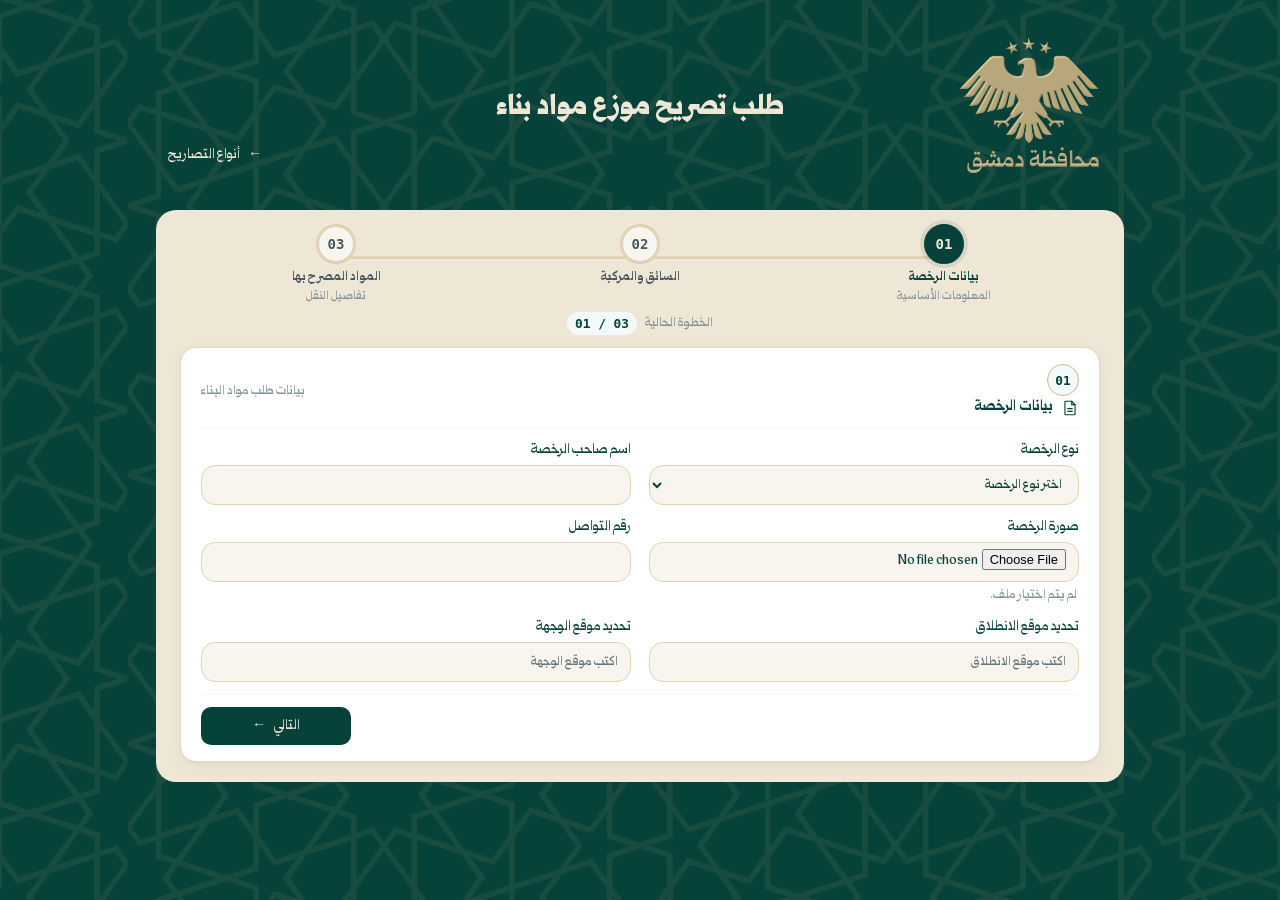
<file: pages/building-material-distributor.html>
<!doctype html>
<html lang="ar" dir="rtl">
<head>
  <meta charset="UTF-8" />
  <meta name="viewport" content="width=device-width, initial-scale=1.0" />
  <link rel="icon" type="image/png" href="../assets/images/damascus-eagle.png" />
  <link rel="stylesheet" href="../css/variables.css" />
  <link rel="stylesheet" href="../css/style.css" />
  <title>طلب تصريح موزع مواد بناء | تصرّيح</title>
</head>
<body class="permit-shell">
  <div class="permit-workspace transport-wizard">
    <header class="permit-topbar">
      <div class="compact-brand">
        <img src="../assets/images/لوغو 1.png" alt="شعار محافظة دمشق" />
        <h1 class="topbar-title">طلب تصريح موزع مواد بناء </h1>
      </div>
      <a class="back-link" href="../index.html">
        <span aria-hidden="true">←</span> أنواع التصاريح
      </a>
    </header>

    <main class="permit-page">
      <nav class="transport-stepper" aria-label="مراحل تصريح نقل مواد البناء">
        <div class="stepper-line" aria-hidden="true"><span data-step-progress></span></div>
        <button type="button" class="stepper-item is-active" data-step-target="1" aria-current="step">
          <span class="stepper-number">01</span>
          <span class="stepper-copy"><strong>بيانات الرخصة</strong><small>المعلومات الأساسية</small></span>
        </button>
        <button type="button" class="stepper-item" data-step-target="2">
          <span class="stepper-number">02</span>
          <span class="stepper-copy"><strong>السائق والمركبة</strong><small></small></span>
        </button>
        <button type="button" class="stepper-item" data-step-target="3">
          <span class="stepper-number">03</span>
          <span class="stepper-copy"><strong>المواد المصرح بها</strong><small>تفاصيل النقل</small></span>
        </button>
      </nav>

      <div class="wizard-counter" aria-live="polite">
        <span>الخطوة الحالية</span>
        <strong><span data-current-step>01</span> / 03</strong>
      </div>

      <form class="form permit-form" data-transport-form novalidate>
        <section class="wizard-step is-visible" data-step="1">
          <div class="form-card wizard-card">
            <div class="card-head">
              <div>
                <span class="card-index">01</span>
                <h2 class="card-title"><img src="../assets/images/file-text-pineal-700.svg" alt="" />بيانات الرخصة</h2>
              </div>
              <span class="card-note">بيانات طلب مواد البناء</span>
            </div>
            <div class="form-grid transport-fields-grid">
              <div class="field">
                <label class="field-label" for="license_type">نوع الرخصة</label>
                <select id="license_type" name="license_type" class="field-input">
                  <option value="" selected disabled>اختر نوع الرخصة</option>
                  <option value="building">رخصة بناء</option>
                  <option value="renovation">رخصة ترميم</option>
                </select>
              </div>
              <div class="field">
                <label class="field-label" for="license_owner">اسم صاحب الرخصة</label>
                <input id="license_owner" name="license_owner" class="field-input" type="text" autocomplete="name" />
              </div>
              <div class="field">
                <label class="field-label" for="license_image">صورة الرخصة</label>
                <input id="license_image" name="license_image" class="field-input file-input" type="file" accept="image/*,.pdf" data-file-input />
                <span class="field-hint" data-file-caption>لم يتم اختيار ملف.</span>
              </div>
              <div class="field">
                <label class="field-label" for="contact_phone">رقم التواصل</label>
                <input id="contact_phone" name="contact_phone" class="field-input mono" type="tel" inputmode="tel" autocomplete="tel" />
              </div>
              <div class="field">
                <label class="field-label" for="origin">تحديد موقع الانطلاق</label>
                <input id="origin" name="origin" class="field-input" type="text" placeholder="اكتب موقع الانطلاق" />
              </div>
              <div class="field">
                <label class="field-label" for="destination">تحديد موقع الوجهة</label>
                <input id="destination" name="destination" class="field-input" type="text" placeholder="اكتب موقع الوجهة" />
              </div>
            </div>
            <div class="wizard-actions">
              <button type="button" class="btn btn-primary btn-lg" data-next-step="2">التالي <span aria-hidden="true">←</span></button>
            </div>
          </div>
        </section>

        <section class="wizard-step" data-step="2" hidden>
          <div class="form-card wizard-card">
            <div class="card-head">
              <div>
                <span class="card-index">02</span>
                <h2 class="card-title"><img src="../assets/images/truck-pineal-700.svg" alt="" />بيانات السائق والمركبة</h2>
              </div>
              <span class="card-note">بيانات المسؤول عن النقل</span>
            </div>
            <div class="form-grid transport-fields-grid">
              <div class="field">
                <label class="field-label" for="driver_name">اسم السائق الثلاثي</label>
                <input id="driver_name" name="driver_name" class="field-input" type="text" autocomplete="name" />
              </div>
              <div class="field">
                <label class="field-label" for="national_id">الرقم الوطني</label>
                <input id="national_id" name="national_id" class="field-input mono" type="text" inputmode="numeric" />
              </div>
              <div class="field">
                <label class="field-label" for="identity">صورة الهوية</label>
                <input id="identity" name="identity" class="field-input file-input" type="file" accept="image/*" capture="environment" data-file-input />
                <span class="field-hint" data-file-caption>يمكنك التقاط صورة أو اختيارها من الاستديو.</span>
              </div>
              <div class="field">
                <label class="field-label" for="vehicle_number">رقم المركبة</label>
                <input id="vehicle_number" name="vehicle_number" class="field-input mono" type="text" />
              </div>
              <div class="field">
                <label class="field-label" for="vehicle_docs">صورة أوراق المركبة</label>
                <input id="vehicle_docs" name="vehicle_docs" class="field-input file-input" type="file" accept="image/*,.pdf" data-file-input />
                <span class="field-hint" data-file-caption>لم يتم اختيار ملف.</span>
              </div>
              <div class="field">
                <label class="field-label" for="empty_weight">وزن المركبة بدون حمولة</label>
                <input id="empty_weight" name="empty_weight" class="field-input mono" type="number" min="0" step="0.01" placeholder="كغ" />
              </div>
              <div class="field">
                <label class="field-label" for="loaded_weight">وزن المركبة مع الحمولة</label>
                <input id="loaded_weight" name="loaded_weight" class="field-input mono" type="number" min="0" step="0.01" placeholder="كغ" />
              </div>
              <div class="field">
                <label class="field-label" for="loaded_height">ارتفاع المركبة مع الحمولة</label>
                <input id="loaded_height" name="loaded_height" class="field-input mono" type="number" min="0" step="0.01" placeholder="متر" />
              </div>
            </div>
            <div class="wizard-actions">
              <button type="button" class="btn btn-ghost btn-lg" data-prev-step="1"><span aria-hidden="true">→</span> السابق</button>
              <button type="button" class="btn btn-primary btn-lg" data-next-step="3">التالي <span aria-hidden="true">←</span></button>
            </div>
          </div>
        </section>

        <section class="wizard-step" data-step="3" hidden>
          <div class="form-card wizard-card">
            <div class="card-head">
              <div>
                <span class="card-index">03</span>
                <h2 class="card-title"><img src="../assets/images/file-text-pineal-700.svg" alt="" />المواد المصرح بنقلها</h2>
              </div>
              <span class="card-note">أضف كل مادة في صف مستقل</span>
            </div>
            <div class="transport-table-wrap">
              <table class="transport-material-table">
                <thead>
                  <tr>
                    <th>المادة</th>
                    <th>الكمية (الوحدة)</th>
                    <th>العدد</th>
                    <th>ملاحظات</th>
                    <th aria-label="حذف"></th>
                  </tr>
                </thead>
                <tbody data-materials-rows>
                  <tr data-material-row>
                   <td data-label="المادة">
  <select
    class="field-input"
    name="materials[0][material]"
  >
    <option value="" selected disabled>اختر المادة</option>
    <option value="iron">حديد</option>
    <option value="cement">اسمنت</option>
    <option value="block">بلوك</option>
    <option value="wood">خشب</option>
    <option value="concrete">باطون</option>
    <option value="sand_gravel">بحص ورمل</option>
  </select>
</td> <td data-label="الكمية (الوحدة)">
                      <select class="field-input" name="materials[0][unit]">
                        <option value="" selected disabled>اختر الوحدة</option>
                        <option value="ton">طن</option>
                        <option value="cubic_meter">متر مكعب</option>
                        <option value="kilogram">كغ</option>
                        <option value="board">لوح</option>
                        <option value="other">غير ذلك</option>
                      </select>
                    </td>
                    <td data-label="العدد"><input class="field-input mono" type="number" min="0" step="0.01" name="materials[0][count]" /></td>
                    <td data-label="ملاحظات"><input class="field-input" type="text" name="materials[0][notes]" /></td>
                    <td data-label="حذف"><button class="repeater-remove" type="button" data-remove-material aria-label="حذف صف المادة">×</button></td>
                  </tr>
                </tbody>
              </table>
              <p class="repeater-empty" data-materials-empty hidden>لا توجد مواد مضافة حاليًا.</p>
            </div>
            <button type="button" class="btn btn-soft btn-sm transport-add-row" data-add-material><span aria-hidden="true">+</span> إضافة مادة</button>
            <div class="wizard-actions">
              <button type="button" class="btn btn-ghost btn-lg" data-prev-step="2"><span aria-hidden="true">→</span> السابق</button>
              <button type="submit" class="btn btn-primary btn-lg">إرسال الطلب <span aria-hidden="true">✓</span></button>
            </div>
          </div>
        </section>
      </form>
    </main>
  </div>
  <script src="../js/main.js"></script>
</body>
</html>
</file>
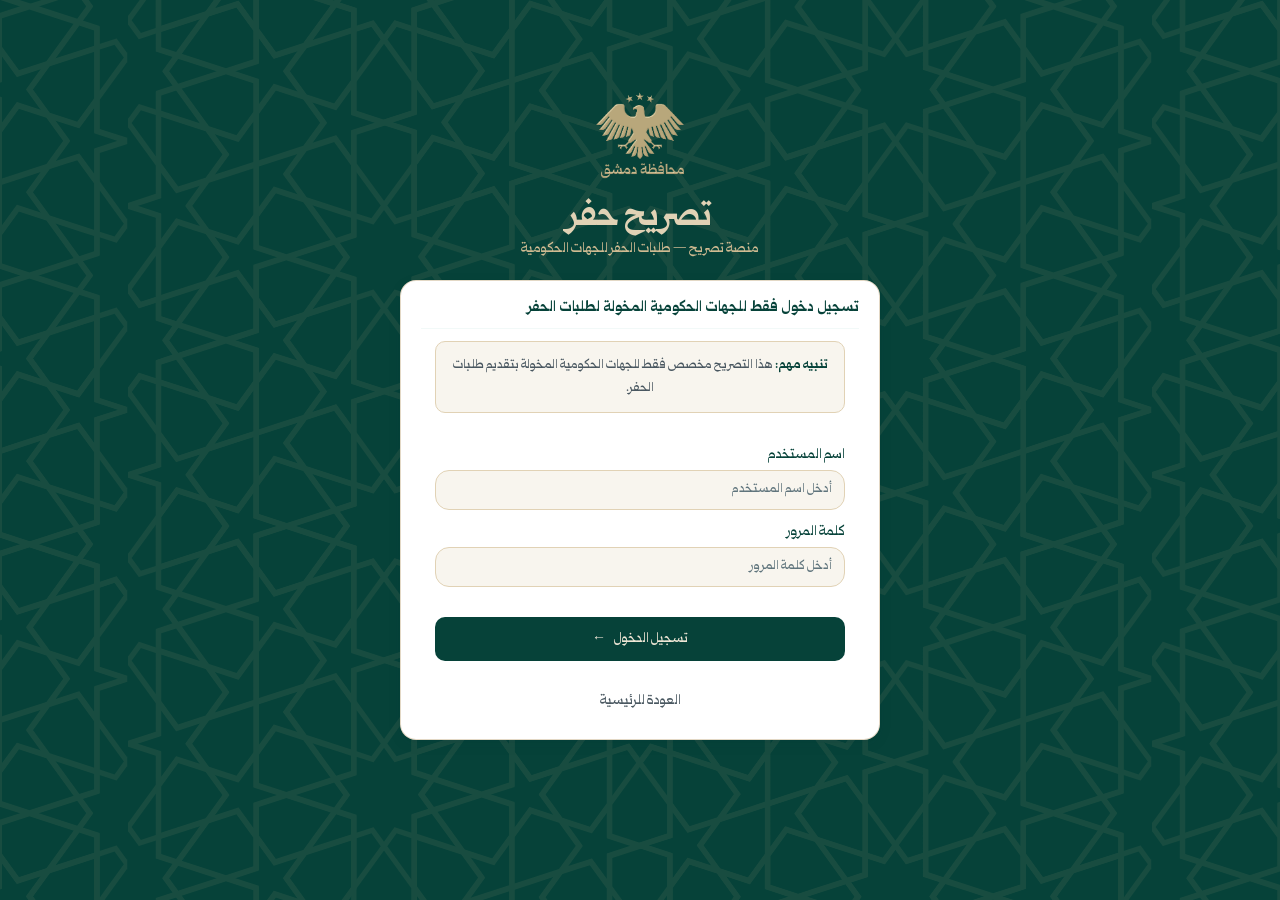
<file: pages/excavation-login.html>
<!doctype html>
<html lang="ar" dir="rtl">

<head>
  <meta charset="UTF-8" />
  <meta name="viewport" content="width=device-width, initial-scale=1.0" />
  <meta name="theme-color" content="#064239" />

  <link rel="icon" type="image/png" href="../assets/images/damascus-eagle.png" />

  <link rel="stylesheet" href="../css/variables.css" />
  <link rel="stylesheet" href="../css/style.css" />

  <title>تسجيل الدخول | تصريح حفر</title>
</head>

<style>
/* =========================================
   Excavation Login
   نفس هوية تسجيل دخول لوحة التحكم
   ========================================= */

.excavation-login-container {
  width: min(480px, calc(100% - 32px));
  display: flex;
  flex-direction: column;
  align-items: center;
  gap: var(--space-1);

  margin: 0 auto;

  padding-top: clamp(32px, 6vh, 70px);
  padding-bottom: 40px;

  box-sizing: border-box;
}

/* =========================================
   Header
   ========================================= */

.excavation-login-header {
  text-align: center;
}

.excavation-login-logo {
  display: block;
  width: 120px;
  height: 170px;
  margin: 0 auto;
  object-fit: contain;
  transform: translateY(-10px);

}

.excavation-login-header h1 {
  margin: 0 0 var(--space-1);
  color: var(--color-golden-wheat-200);
  font-family: var(--font-display-bold);
  font-size: clamp(1.6rem, 3.5vw, 2.2rem);
  line-height: 1;
    transform: translateY(-30px);
}

.excavation-login-header p {
  margin: 0;
  color: var(--color-golden-wheat-300);
  font-size: var(--text-sm);
    transform: translateY(-30px);

}

/* =========================================
   Card
   ========================================= */

.excavation-login-card {
  width: 100%;
  border: 1px solid rgba(188, 163, 117, .42);
    transform: translateY(-30px);

}

/* =========================================
   Fields
   ========================================= */

.excavation-login-fields {
  grid-template-columns: 1fr;
}

.excavation-login-form {
  display: grid;
  gap: var(--space-4);
}

/* =========================================
   Notice
   ========================================= */

.excavation-login-notice {
  margin: 0 0 var(--space-4);
  padding: var(--space-3) var(--space-4);

  color: var(--color-text-muted);
  background: var(--color-golden-wheat-50);

  border: 1px solid var(--color-golden-wheat-200);
  border-radius: var(--radius-sm);

  font-size: var(--text-xs);
  line-height: 1.8;
  text-align: center;
}

.excavation-login-notice strong {
  color: var(--color-brand);
}

/* =========================================
   Actions
   ========================================= */

.excavation-login-actions {
  display: flex;
  flex-direction: column;
  gap: var(--space-3);
  margin-top: var(--space-2);
}

.excavation-login-submit {
  width: 100%;
}

/* =========================================
   Hint
   ========================================= */

.excavation-login-hint {
  margin: 0;

  color: var(--color-golden-wheat-300);
  font-size: var(--text-xs);

  opacity: .7;
  text-align: center;
}

/* =========================================
   Responsive
   ========================================= */

@media (max-width: 600px) {

  .excavation-login-container {
    width: min(480px, 100%);
  }

}
</style>


<body class="auth-shell">

  <div class="excavation-login-container">

    <!-- =========================================
         رأس الصفحة
         ========================================= -->
    <header class="excavation-login-header">

      <img
        src="../assets/images/لوغو 1.png"
        class="excavation-login-logo"
        alt="شعار محافظة دمشق"
      />

      <h1>تصريح حفر</h1>

      <p>
        منصة تصريح — طلبات الحفر للجهات الحكومية
      </p>

    </header>


    <!-- =========================================
         بطاقة تسجيل الدخول
         ========================================= -->
    <div class="excavation-login-card form-card">

      <div class="card-head">

        <div>
          <h2 class="card-title">
            تسجيل دخول فقط للجهات الحكومية المخولة لطلبات الحفر  
          </h2>
        </div>

      </div>


      <form
        class="excavation-login-form"
        data-excavation-login
        novalidate
      >

        <!-- تنبيه -->
        <div class="excavation-login-notice">

          <strong>تنبيه مهم:</strong>

          هذا التصريح مخصص فقط للجهات الحكومية
          المخولة بتقديم طلبات الحفر.

        </div>


        <div class="form-grid excavation-login-fields">

          <!-- اسم المستخدم -->
          <div class="field field-wide">

            <label
              class="field-label"
              for="government_username"
            >
              اسم المستخدم
            </label>

            <input
              id="government_username"
              name="government_username"
              class="field-input"
              type="text"
              autocomplete="username"
              placeholder="أدخل اسم المستخدم"
              required
            />

          </div>


          <!-- كلمة المرور -->
          <div class="field field-wide">

            <label
              class="field-label"
              for="government_password"
            >
              كلمة المرور
            </label>

            <input
              id="government_password"
              name="government_password"
              class="field-input"
              type="password"
              autocomplete="current-password"
              placeholder="أدخل كلمة المرور"
              required
            />

          </div>

        </div>


        <!-- رسالة الخطأ -->
        <p
          class="access-error"
          data-excavation-login-error
          hidden
          role="alert"
        >
          يرجى إدخال اسم المستخدم وكلمة المرور.
        </p>


        <!-- الإجراءات -->
        <div class="excavation-login-actions">

          <button
            type="submit"
            class="btn btn-primary btn-lg excavation-login-submit"
          >
            تسجيل الدخول

            <span aria-hidden="true">←</span>
          </button>


          <a
            href="../index.html"
            class="btn btn-ghost"
          >
            العودة للرئيسية
          </a>

        </div>




      </form>

    </div>

  </div>


  <!-- =========================================
       Login Logic
       ========================================= -->
  <script>

    (function () {

      "use strict";

      var form = document.querySelector(
        "[data-excavation-login]"
      );

      var error = document.querySelector(
        "[data-excavation-login-error]"
      );


      if (!form) return;


      form.addEventListener("submit", function (e) {

        e.preventDefault();


        var username = form.querySelector(
          "[name='government_username']"
        );

        var password = form.querySelector(
          "[name='government_password']"
        );


        /*
         * التحقق من الحقول
         */
        if (
          !username.value.trim() ||
          !password.value.trim()
        ) {

          if (error) {
            error.hidden = false;
          }


          if (!username.value.trim()) {

            username.focus();

          } else {

            password.focus();

          }

          return;
        }


        if (error) {
          error.hidden = true;
        }


        /*
         * حفظ بيانات الجلسة بشكل مؤقت
         */
        try {

          sessionStorage.setItem(
            "musarrah-excavation-user",
            JSON.stringify({
              username: username.value.trim(),
              time: Date.now()
            })
          );

        } catch (err) {}


        /*
         * الانتقال إلى صفحة طلب الحفر
         */
        window.location.assign(
          "excavation.html"
        );

      });

    })();

  </script>

</body>

</html>
</file>
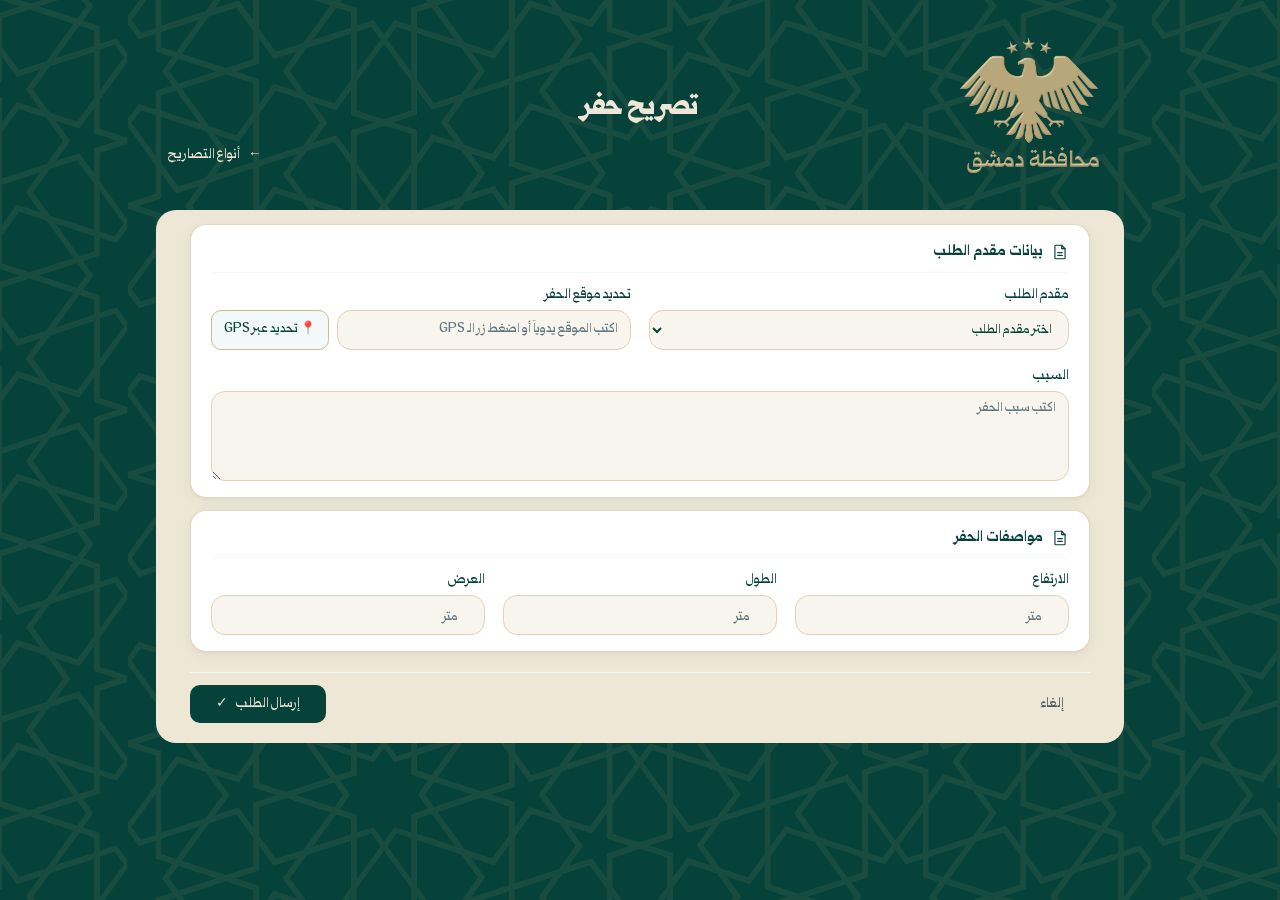
<file: pages/excavation.html>
<!doctype html>
<html lang="ar" dir="rtl">
<head>
  <meta charset="UTF-8" />
  <meta name="viewport" content="width=device-width, initial-scale=1.0" />
  <link rel="icon" type="image/png" href="../assets/images/damascus-eagle.png" />
  <link rel="stylesheet" href="../css/variables.css" />
  <link rel="stylesheet" href="../css/style.css" />
  <link rel="stylesheet" href="../css/excavation-access.css" />
  <title>تصريح حفر | تصرّيح</title>
</head>
<body class="permit-shell">
  <div class="permit-workspace">
    <header class="permit-topbar">
      <div class="compact-brand">
        <img src="../assets/images/لوغو 1.png" alt="شعار محافظة دمشق" />
        <h1 class="topbar-title">تصريح حفر</h1>
      </div>
      <a class="back-link" href="../index.html">
        <span aria-hidden="true">←</span> أنواع التصاريح
      </a>
    </header>

    <main class="permit-page">
      
      <!-- نموذج تقديم طلب تصريح الحفر -->
      <form class="form excavation-form" data-static-form data-excavation-request novalidate>
        <section class="form-card">
          <div class="card-head">
            <h2 class="card-title"><img src="../assets/images/file-text-pineal-700.svg" alt="" />بيانات مقدم الطلب</h2>
          </div>
          <div class="form-grid">
            <div class="field">
              <label class="field-label" for="excavation_applicant">مقدم الطلب</label>
              <select id="excavation_applicant" name="excavation_applicant" class="field-input">
                <option value="" selected disabled>اختر مقدم الطلب</option>
                <option value="water_company">شركة المياه</option>
                <option value="electricity_company">شركة الكهرباء</option>
                <option value="telephone_company">شركة الهاتف</option>
                <option value="sanitation_company">شركة الصرف الصحي</option>
                <option value="other">غير ذلك</option>
              </select>
            </div>

            <!-- حقل الموقع (يدوي أو عبر GPS) -->
            <div class="field">
              <label class="field-label" for="excavation_location">
                <span>تحديد موقع الحفر</span>
              </label>
              <div class="location-input-group">
                <input id="excavation_location" name="excavation_location" class="field-input" type="text" placeholder="اكتب الموقع يدوياً أو اضغط زر الـ GPS" />
                <button type="button" class="btn btn-gps" id="btn-get-gps" title="تحديد الموقع الحالي عبر GPS">
                  📍 تحديد عبر GPS
                </button>
              </div>
              <span class="field-hint" id="gps-status"></span>
            </div>

            <div class="field field-wide">
              <label class="field-label" for="excavation_reason">السبب</label>
              <textarea id="excavation_reason" name="excavation_reason" class="field-input permit-textarea" placeholder="اكتب سبب الحفر"></textarea>
            </div>
          </div>
        </section>
        
        <section class="form-card">
          <div class="card-head">
            <h2 class="card-title"><img src="../assets/images/file-text-pineal-700.svg" alt="" />مواصفات الحفر</h2>
          </div>
          <div class="form-grid excavation-dimensions">
            <div class="field"><label class="field-label" for="excavation_height">الارتفاع</label><input id="excavation_height" name="excavation_height" class="field-input mono" type="number" min="0" step="0.01" placeholder="متر" /></div>
            <div class="field"><label class="field-label" for="excavation_length">الطول</label><input id="excavation_length" name="excavation_length" class="field-input mono" type="number" min="0" step="0.01" placeholder="متر" /></div>
            <div class="field"><label class="field-label" for="excavation_width">العرض</label><input id="excavation_width" name="excavation_width" class="field-input mono" type="number" min="0" step="0.01" placeholder="متر" /></div>
          </div>
        </section>

        <!-- أزرار الإجراءات: إلغاء على اليمين وإرسال الطلب على اليسار -->
        <div class="form-actions excavation-actions">
          <button type="reset" class="btn btn-ghost btn-lg">إلغاء</button>
          <button type="submit" class="btn btn-primary btn-lg">إرسال الطلب <span aria-hidden="true">✓</span></button>
        </div>
      </form>
    </main>
  </div>

  <script src="../js/main.js"></script>
  <script src="../js/excavation-access.js"></script>
  
  <!-- سكريبت جلب موقع الـ GPS -->
  <script>
    document.getElementById('btn-get-gps')?.addEventListener('click', function() {
      const locationInput = document.getElementById('excavation_location');
      const statusText = document.getElementById('gps-status');
      
      if (!navigator.geolocation) {
        statusText.textContent = "متصفحك لا يدعم خاصية تحديد الموقع (GPS).";
        statusText.style.color = "var(--color-danger-strong)";
        return;
      }

      statusText.textContent = "جاري جلب الإحداثيات...";
      statusText.style.color = "var(--color-brand)";

      navigator.geolocation.getCurrentPosition(
        (position) => {
          const lat = position.coords.latitude.toFixed(6);
          const lng = position.coords.longitude.toFixed(6);
          locationInput.value = `موقع GPS: ${lat}, ${lng}`;
          statusText.textContent = "تم تحديد الموقع بنجاح عبر GPS ✓";
          statusText.style.color = "var(--color-brand)";
        },
        (error) => {
          statusText.textContent = "تعذر الحصول على الموقع، يرجى تفعيل الـ GPS وإعطاء الإذن أو الكتابة يدوياً.";
          statusText.style.color = "var(--color-danger-strong)";
        },
        { enableHighAccuracy: true, timeout: 10000 }
      );
    });
  </script>
</body>
</html>
</file>
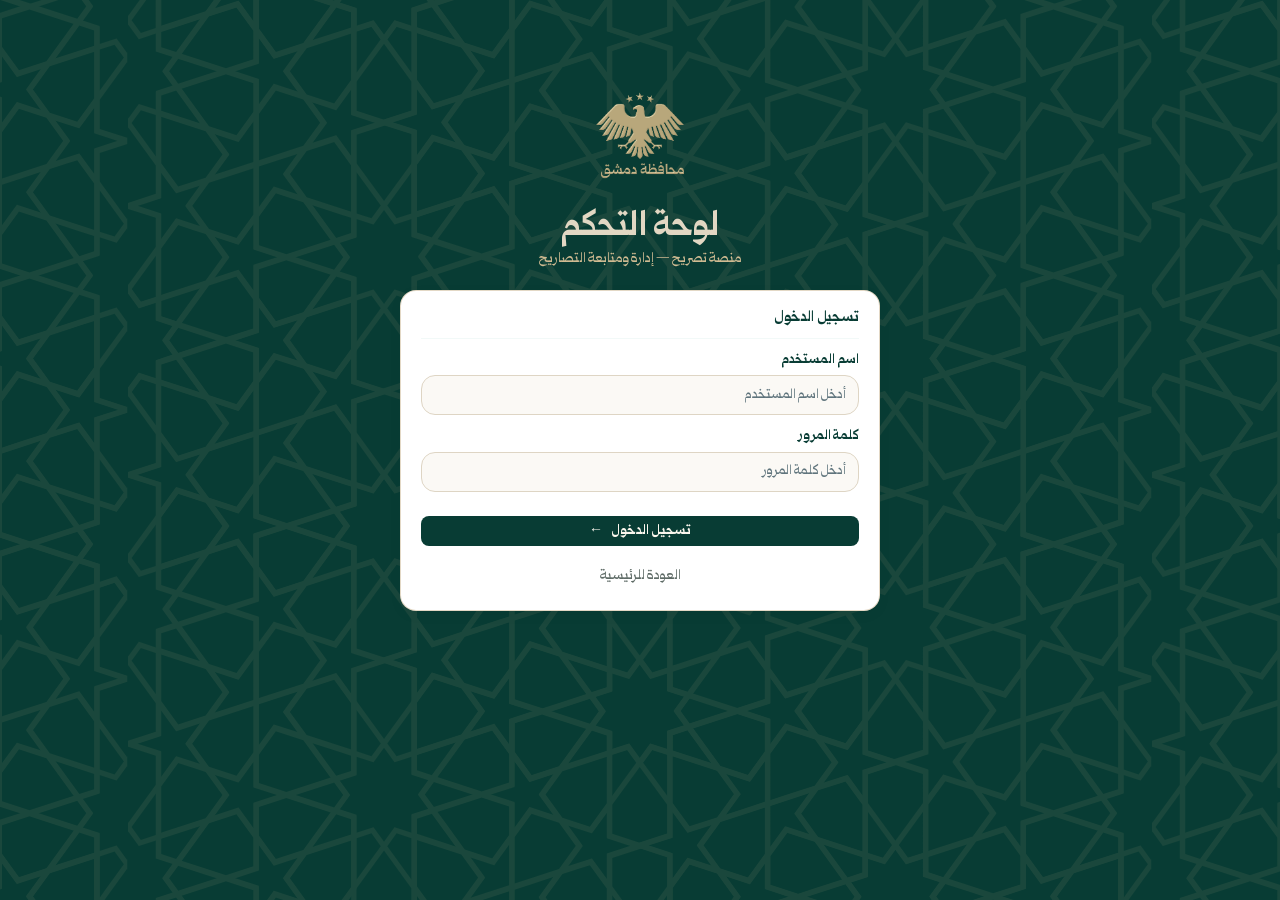
<file: pages/login.html>
<!doctype html>
<html lang="ar" dir="rtl">
<head>
  <meta charset="UTF-8" />
  <meta name="viewport" content="width=device-width, initial-scale=1.0" />
  <meta name="theme-color" content="#064239" />
  <link rel="icon" type="image/png" href="../assets/images/damascus-eagle.png" />
  <link rel="stylesheet" href="../css/variables.css" />
  <link rel="stylesheet" href="../css/style.css" />
  <link rel="stylesheet" href="../css/dashboard.css" />
  <title>تسجيل الدخول | لوحة التحكم</title>
</head>
<style>
/* ─── Login Page ─── */
.login-container {
  width: min(480px, calc(100% - 32px));

  display: flex;
  flex-direction: column;
  align-items: center;

  gap: var(--space-1);

  margin: 0 auto;

  padding-top: clamp(32px, 6vh, 70px);
  padding-bottom: 40px;

  box-sizing: border-box;
}
.login-header {
  text-align: center;
}
.login-logo {
  display: block;
  width: 120px;
  height: 170px;
 margin: 0 auto;
  object-fit: contain;
  transform: translateY(-10px);
}
.login-header h1 {
  margin: 0 0 var(--space-1);
  color: var(--color-golden-wheat-200);
  font-family: var(--font-display-bold);
  font-size: clamp(1.6rem, 3.5vw, 2.2rem);
  line-height: 1;
    transform: translateY(-20px);

}
.login-header p {
  margin: 0;
  color: var(--color-golden-wheat-300);
  font-size: var(--text-sm);
    transform: translateY(-20px);

}
.login-card {
  width: 100%;
  border: 1px solid rgba(188,163,117,.42);
    transform: translateY(-20px);

}
.login-fields {
  grid-template-columns: 1fr;
}
.login-form {
  display: grid;
  gap: var(--space-4);
}
.login-actions {
  display: flex;
  flex-direction: column;
  gap: var(--space-3);
  margin-top: var(--space-2);
}
.login-submit { width: 100%; }
.login-hint {
  margin: 0;
  color: var(--color-golden-wheat-300);
  font-size: var(--text-xs);
  opacity: .7;
}

/* ─── Dashboard Layout ─── */
.dash-workspace {
  width: min(1280px, 100%);
}
.dash-topbar {
  min-height: 72px !important;
}
.dash-topbar .compact-brand span {
  color: var(--color-golden-wheat-200);
  font-family: var(--font-display-bold);
  font-size: var(--text-lg);
}
.dash-topbar-actions {
  display: flex;
  align-items: center;
  gap: var(--space-3);
}
.dash-user-badge {
  padding: var(--space-1) var(--space-3);
  color: var(--color-golden-wheat-200);
  background: rgba(255,255,255,.08);
  border-radius: var(--radius-pill);
  font-family: var(--font-title);
  font-size: var(--text-xs);
}
.dash-logout {
  color: var(--color-golden-wheat-300) !important;
  border: 1px solid rgba(255,255,255,.12);
}
.dash-logout:hover {
  background: rgba(255,255,255,.08) !important;
}
.dash-page {
  padding-top: var(--space-6) !important;
}

/* ─── Stats Cards ─── */
.dash-stats {
  display: grid;
  grid-template-columns: repeat(5, 1fr);
  gap: var(--space-4);
  margin-bottom: var(--space-5);
}
.stat-card {
  display: flex;
  flex-direction: column;
  align-items: center;
  gap: var(--space-1);
  padding: var(--space-5) var(--space-3);
  background: var(--color-surface);
  border-radius: var(--radius-xl);
  box-shadow: var(--shadow-sm);
  border: 1px solid var(--color-golden-wheat-200);
  transition: transform var(--transition-fast), box-shadow var(--transition-fast);
}
.stat-card:hover {
  transform: translateY(-2px);
  box-shadow: var(--shadow-md);
}
.stat-value {
  direction: ltr;
  color: var(--color-brand);
  font-family: var(--font-display-bold);
  font-size: clamp(1.8rem, 3vw, 2.4rem);
  line-height: 1;
}
.stat-label {
  color: var(--color-text-muted);
  font-family: var(--font-title);
  font-size: var(--text-xs);
}
.stat-granted .stat-value { color: #1a7a5a; }
.stat-active .stat-value { color: #237366; }
.stat-progress .stat-value { color: #b08d3e; }
.stat-rejected .stat-value { color: var(--color-umber-700); }

/* ─── Filters ─── */
.dash-filters {
  margin-bottom: var(--space-5);
  padding: var(--space-4) var(--space-5);
  border: 1px solid var(--color-golden-wheat-200);
}
.dash-filters-row {
  display: flex;
  align-items: flex-end;
  gap: var(--space-4);
  flex-wrap: wrap;
}
.dash-filter-field {
  flex: 1;
  min-width: 160px;
}
.dash-filter-field .field-label {
  font-size: var(--text-xs);
  color: var(--color-text-muted);
}
.dash-filter-field .field-input {
  min-height: 42px;
  padding: var(--space-2) var(--space-3);
  background: var(--color-golden-wheat-50);
  border: 1px solid var(--color-golden-wheat-200);
  border-radius: var(--radius-sm);
  font-size: var(--text-xs);
}
.dash-filter-field .field-input:focus {
  background: var(--color-surface);
  border-color: var(--color-brand);
}
.dash-filter-action {
  flex: 0 0 auto;
  min-width: auto;
}

/* ─── Permits List ─── */
.dash-permits {
  margin-bottom: var(--space-8);
}
.dash-permits-head {
  display: flex;
  align-items: center;
  justify-content: space-between;
  margin-bottom: var(--space-4);
}
.dash-permits-head h2 {
  margin: 0;
  color: var(--color-brand);
  font-family: var(--font-display);
  font-size: var(--text-xl);
}
.dash-permits-count {
  padding: var(--space-1) var(--space-3);
  color: var(--color-text-muted);
  background: var(--color-brand-soft);
  border-radius: var(--radius-pill);
  font-family: var(--font-mono);
  font-size: var(--text-xs);
  direction: ltr;
}
.dash-permits-list {
  display: flex;
  flex-direction: column;
  gap: var(--space-3);
}
.dash-permits-empty {
  text-align: center;
  padding: var(--space-10);
  color: var(--color-text-faint);
  font-size: var(--text-sm);
}

/* ─── Permit Row Card ─── */
.permit-row {
  display: grid;
  grid-template-columns: auto 1fr auto auto;
  align-items: center;
  gap: var(--space-4);
  padding: var(--space-4) var(--space-5);
  background: var(--color-surface);
  border: 1px solid var(--color-golden-wheat-200);
  border-radius: var(--radius-lg);
  cursor: pointer;
  transition: transform var(--transition-fast), box-shadow var(--transition-fast), border-color var(--transition-fast);
}
.permit-row:hover {
  transform: translateY(-1px);
  box-shadow: var(--shadow-md);
  border-color: var(--color-golden-wheat-300);
}
.permit-row:active {
  transform: scale(.99);
}

.permit-row-icon {
  display: grid;
  width: 44px;
  height: 44px;
  place-items: center;
  background: var(--color-brand-soft);
  border-radius: var(--radius-sm);
  font-size: 1.3rem;
  flex-shrink: 0;
}

.permit-row-body {
  display: grid;
  gap: 3px;
  min-width: 0;
}
.permit-row-title {
  color: var(--color-brand);
  font-family: var(--font-title);
  font-size: var(--text-sm);
  white-space: nowrap;
  overflow: hidden;
  text-overflow: ellipsis;
}
.permit-row-sub {
  display: flex;
  align-items: center;
  gap: var(--space-3);
  color: var(--color-text-faint);
  font-size: var(--text-xs);
}
.permit-row-sub span {
  display: flex;
  align-items: center;
  gap: 4px;
}
.permit-row-number {
  direction: ltr;
  font-family: var(--font-mono);
  font-size: var(--text-2xs);
  color: var(--color-text-faint);
}

.permit-row-meta {
  display: flex;
  flex-direction: column;
  align-items: flex-end;
  gap: 4px;
  text-align: left;
  white-space: nowrap;
}
.permit-row-date {
  color: var(--color-text-faint);
  font-size: var(--text-2xs);
  font-family: var(--font-mono);
  direction: ltr;
}
.permit-row-stage {
  color: var(--color-text-muted);
  font-size: var(--text-2xs);
  font-family: var(--font-title);
}
.permit-row-reason {
  max-width: 180px;
  color: var(--color-umber-700);
  font-size: var(--text-2xs);
  overflow: hidden;
  text-overflow: ellipsis;
  white-space: nowrap;
}

.permit-row-arrow {
  display: grid;
  width: 32px;
  height: 32px;
  place-items: center;
  color: var(--color-text-faint);
  background: var(--color-golden-wheat-50);
  border-radius: 50%;
  font-family: Arial, sans-serif;
  font-size: .9rem;
  flex-shrink: 0;
  transition: background var(--transition-fast), color var(--transition-fast), transform var(--transition-fast);
}
.permit-row:hover .permit-row-arrow {
  background: var(--color-brand-soft);
  color: var(--color-brand);
  transform: translateX(-3px);
}

/* Status Badges */
.status-badge {
  display: inline-flex;
  align-items: center;
  gap: 4px;
  padding: 3px var(--space-3);
  border-radius: var(--radius-pill);
  font-family: var(--font-title);
  font-size: var(--text-2xs);
  white-space: nowrap;
}
.status-badge::before {
  content: "";
  width: 7px;
  height: 7px;
  border-radius: 50%;
  flex-shrink: 0;
}
.status-granted { color: #1a7a5a; background: #e6f5ee; }
.status-granted::before { background: #1a7a5a; }
.status-active { color: #237366; background: #d9f2ed; }
.status-active::before { background: #237366; animation: pulse-dot 2s infinite; }
.status-expired { color: var(--color-charcoal-500); background: var(--color-golden-wheat-100); }
.status-expired::before { background: var(--color-charcoal-300); }
.status-progress { color: #8a6d1b; background: #fdf4e0; }
.status-progress::before { background: #c9a030; }
.status-rejected { color: var(--color-umber-700); background: var(--color-umber-50); }
.status-rejected::before { background: var(--color-umber-700); }

@keyframes pulse-dot {
  0%, 100% { opacity: 1; }
  50% { opacity: .4; }
}


</style>
<body class="auth-shell">
  <div class="login-container">
    <header class="login-header">
      <img src="../assets/images/لوغو 1.png" class="login-logo" alt="شعار محافظة دمشق" />
      <h1>لوحة التحكم</h1>
      <p>منصة تصريح — إدارة ومتابعة التصاريح</p>
    </header>

    <div class="login-card form-card">
      <div class="card-head">
        <div>
          <h2 class="card-title">تسجيل الدخول</h2>
        </div>
      </div>
      <form class="login-form" data-dashboard-login novalidate>
        <div class="form-grid login-fields">
          <div class="field field-wide">
            <label class="field-label" for="login_username">اسم المستخدم</label>
            <input id="login_username" name="login_username" class="field-input" type="text" autocomplete="username" placeholder="أدخل اسم المستخدم" required />
          </div>
          <div class="field field-wide">
            <label class="field-label" for="login_password">كلمة المرور</label>
            <input id="login_password" name="login_password" class="field-input" type="password" autocomplete="current-password" placeholder="أدخل كلمة المرور" required />
          </div>
        </div>
        <p class="access-error" data-login-error hidden role="alert">يرجى إدخال اسم المستخدم وكلمة المرور.</p>
        <div class="login-actions">
          <button type="submit" class="btn btn-primary btn-lg login-submit">تسجيل الدخول <span aria-hidden="true">←</span></button>
          <a href="../index.html" class="btn btn-ghost">العودة للرئيسية</a>
        </div>
      </form>
    </div>
  </div>

  <script>
    (function () {
      "use strict";
      var form = document.querySelector("[data-dashboard-login]");
      var error = document.querySelector("[data-login-error]");
      if (!form) return;
      form.addEventListener("submit", function (e) {
        e.preventDefault();
        var u = form.querySelector("[name='login_username']");
        var p = form.querySelector("[name='login_password']");
        if (!u.value.trim() || !p.value.trim()) {
          if (error) error.hidden = false;
          if (u && !u.value.trim()) u.focus();
          else if (p) p.focus();
          return;
        }
        if (error) error.hidden = true;
        try { sessionStorage.setItem("musarrah-dashboard-user", JSON.stringify({ name: u.value.trim(), time: Date.now() })); } catch (err) {}
        window.location.assign("dashboard.html");
      });
    })();
  </script>
</body>
</html>
</file>
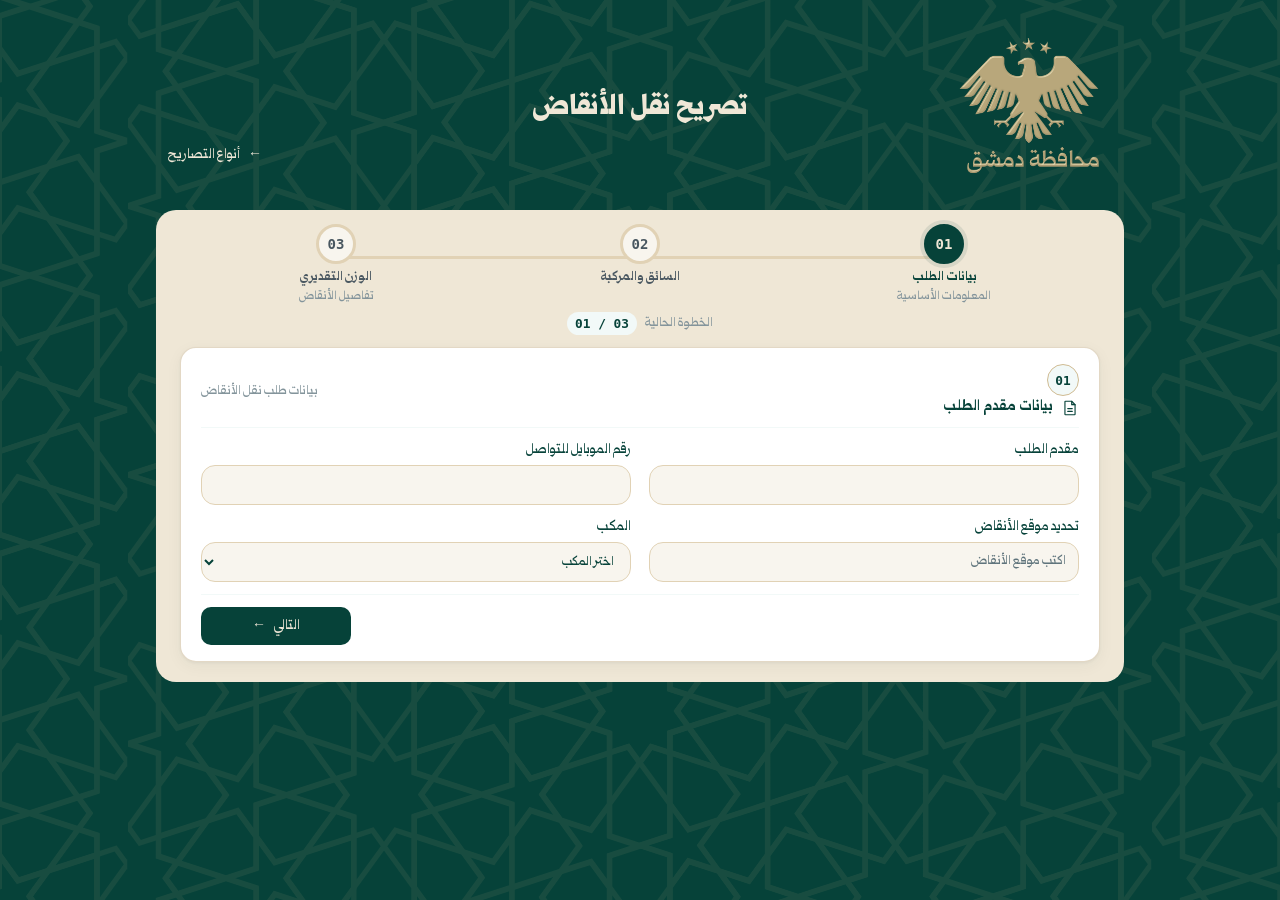
<file: pages/rubble.html>
<!doctype html>
<html lang="ar" dir="rtl">
<head>
  <meta charset="UTF-8" />
  <meta name="viewport" content="width=device-width, initial-scale=1.0" />
  <link rel="icon" type="image/png" href="../assets/images/damascus-eagle.png" />
  <link rel="stylesheet" href="../css/variables.css" />
  <link rel="stylesheet" href="../css/style.css" />
  <title>تصريح نقل الأنقاض | تصرّيح</title>
</head>
<body class="permit-shell">
  <div class="permit-workspace transport-wizard">
    <header class="permit-topbar">
      <div class="compact-brand">
        <img src="../assets/images/لوغو 1.png" alt="شعار محافظة دمشق" />
        <h1 class="topbar-title">تصريح نقل الأنقاض</h1>
      </div>
      <a class="back-link" href="../index.html">
        <span aria-hidden="true">←</span> أنواع التصاريح
      </a>
    </header>

    <main class="permit-page">
      <nav class="transport-stepper" aria-label="مراحل تصريح نقل الأنقاض">
        <div class="stepper-line" aria-hidden="true"><span data-step-progress></span></div>
        <button type="button" class="stepper-item is-active" data-step-target="1" aria-current="step">
          <span class="stepper-number">01</span>
          <span class="stepper-copy"><strong>بيانات الطلب</strong><small>المعلومات الأساسية</small></span>
        </button>
        <button type="button" class="stepper-item" data-step-target="2">
          <span class="stepper-number">02</span>
          <span class="stepper-copy"><strong>السائق والمركبة</strong><small></small></span>
        </button>
        <button type="button" class="stepper-item" data-step-target="3">
          <span class="stepper-number">03</span>
          <span class="stepper-copy"><strong>الوزن التقديري</strong><small>تفاصيل الأنقاض</small></span>
        </button>
      </nav>

      <div class="wizard-counter" aria-live="polite">
        <span>الخطوة الحالية</span>
        <strong><span data-current-step>01</span> / 03</strong>
      </div>

      <form class="form permit-form" data-transport-form novalidate>
        <section class="wizard-step is-visible" data-step="1">
          <div class="form-card wizard-card">
            <div class="card-head">
              <div>
                <span class="card-index">01</span>
                <h2 class="card-title"><img src="../assets/images/file-text-pineal-700.svg" alt="" />بيانات مقدم الطلب</h2>
              </div>
              <span class="card-note">بيانات طلب نقل الأنقاض</span>
            </div>
            <div class="form-grid transport-fields-grid">
              <div class="field">
                <label class="field-label" for="applicant">مقدم الطلب</label>
                <input id="applicant" name="applicant" class="field-input" type="text" autocomplete="name" />
              </div>
              <div class="field">
                <label class="field-label" for="phone">رقم الموبايل للتواصل</label>
                <input id="phone" name="phone" class="field-input mono" type="tel" inputmode="tel" autocomplete="tel" />
              </div>
              <div class="field">
                <label class="field-label" for="rubble_location">تحديد موقع الأنقاض</label>
                <input id="rubble_location" name="rubble_location" class="field-input" type="text" placeholder="اكتب موقع الأنقاض" />
              </div>
              <div class="field">
                <label class="field-label" for="landfill">المكب</label>
                <select id="landfill" name="landfill" class="field-input">
                  <option value="" selected disabled>اختر المكب</option>
                  <option value="landfill_1">مكب 1</option>
                  <option value="landfill_2">مكب 2</option>
                </select>
              </div>
            </div>
            <div class="wizard-actions">
              <button type="button" class="btn btn-primary btn-lg" data-next-step="2">التالي <span aria-hidden="true">←</span></button>
            </div>
          </div>
        </section>

        <section class="wizard-step" data-step="2" hidden>
          <div class="form-card wizard-card">
            <div class="card-head">
              <div>
                <span class="card-index">02</span>
                <h2 class="card-title"><img src="../assets/images/truck-pineal-700.svg" alt="" />بيانات السائق والمركبة</h2>
              </div>
              <span class="card-note">بيانات المسؤول عن النقل</span>
            </div>
            <div class="form-grid transport-fields-grid">
              <div class="field">
                <label class="field-label" for="driver_name">اسم السائق الثلاثي</label>
                <input id="driver_name" name="driver_name" class="field-input" type="text" autocomplete="name" />
              </div>
              <div class="field">
                <label class="field-label" for="national_id">الرقم الوطني</label>
                <input id="national_id" name="national_id" class="field-input mono" type="text" inputmode="numeric" />
              </div>
              <div class="field">
                <label class="field-label" for="identity">صورة الهوية (الوجهين)</label>
                <input id="identity" name="identity" class="field-input file-input" type="file" accept="image/*" multiple capture="environment" data-file-input />
                <span class="field-hint" data-file-caption>يمكنك التصوير بالكاميرا أو اختيار الصورتين من الاستديو.</span>
              </div>
              <div class="field">
                <label class="field-label" for="vehicle_number">رقم المركبة</label>
                <input id="vehicle_number" name="vehicle_number" class="field-input mono" type="text" />
              </div>
              <div class="field">
                <label class="field-label" for="vehicle_docs">صورة أوراق المركبة</label>
                <input id="vehicle_docs" name="vehicle_docs" class="field-input file-input" type="file" accept="image/*,.pdf" data-file-input />
                <span class="field-hint" data-file-caption>لم يتم اختيار ملف.</span>
              </div>
              <div class="field">
                <label class="field-label" for="empty_weight">وزن المركبة بدون حمولة <span class="field-required">*</span></label>
                <input id="empty_weight" name="empty_weight" class="field-input mono" type="number" min="0" step="0.01" placeholder="كغ" required />
              </div>
              <div class="field">
                <label class="field-label" for="loaded_weight">وزن المركبة مع الحمولة</label>
                <input id="loaded_weight" name="loaded_weight" class="field-input mono" type="number" min="0" step="0.01" placeholder="كغ" />
              </div>
              <div class="field">
                <label class="field-label" for="loaded_height">ارتفاع المركبة مع الحمولة</label>
                <input id="loaded_height" name="loaded_height" class="field-input mono" type="number" min="0" step="0.01" placeholder="متر" />
              </div>
            </div>
            <div class="wizard-actions">
              <button type="button" class="btn btn-ghost btn-lg" data-prev-step="1"><span aria-hidden="true">→</span> السابق</button>
              <button type="button" class="btn btn-primary btn-lg" data-next-step="3">التالي <span aria-hidden="true">←</span></button>
            </div>
          </div>
        </section>

<section class="wizard-step" data-step="3" hidden>
  <div class="form-card wizard-card">
    <div class="card-head">
      <div>
        <span class="card-index">03</span>
        <h2 class="card-title">
          <img src="../assets/images/file-text-pineal-700.svg" alt="" />
          الوزن التقديري للأنقاض
        </h2>
      </div>

      <span class="card-note">أدخل كمية الأنقاض بالكيلوغرام</span>
    </div>

    <div class="transport-table-wrap">
      <table class="transport-material-table rubble-estimate-table">
        <thead>
          <tr>
            <th>نوع الأنقاض</th>
            <th>وحدة القياس</th>
            <th>الكمية</th>
            <th>التكلفة</th>
            <th>ملاحظات</th>
            <th aria-label="حذف"></th>
          </tr>
        </thead>

        <tbody data-rubble-rows>

          <tr data-rubble-row>

            <td data-label="نوع الأنقاض">
              <input
                class="field-input"
                type="text"
                name="rubble[0][type]"
                placeholder="مثال: أنقاض بناء"
              />
            </td>

            <!-- وحدة القياس ثابتة -->
            <td data-label="وحدة القياس">
              <input
                class="field-input"
                type="text"
                value="كيلو"
                readonly
              />

              <input
                type="hidden"
                name="rubble[0][unit]"
                value="kilogram"
              />
            </td>

            <!-- الكمية -->
            <td data-label="الكمية">
              <input
                class="field-input mono rubble-quantity"
                type="number"
                min="0"
                step="1"
                name="rubble[0][count]"
                placeholder="الكمية بالكيلو"
              />
            </td>

            <!-- التكلفة -->
            <td data-label="التكلفة">
              <input
                class="field-input mono rubble-cost"
                type="text"
                value="0 ل.س"
                readonly
              />

              <input
                type="hidden"
                name="rubble[0][cost]"
                value="0"
              />
            </td>

            <td data-label="ملاحظات">
              <input
                class="field-input"
                type="text"
                name="rubble[0][notes]"
                placeholder="ملاحظات"
              />
            </td>

            <td data-label="حذف">
              <button
                class="repeater-remove"
                type="button"
                data-remove-rubble
                aria-label="حذف صف الأنقاض"
              >
                ×
              </button>
            </td>

          </tr>

        </tbody>
      </table>

      <p
        class="repeater-empty"
        data-rubble-empty
        hidden
      >
        لا توجد كميات أنقاض مضافة حاليًا.
      </p>
    </div>

    <button
      type="button"
      class="btn btn-soft btn-sm transport-add-row"
      data-add-rubble
    >
      <span aria-hidden="true">+</span>
      إضافة كمية
    </button>

    <!-- التكلفة الإجمالية -->
    <div class="rubble-total-cost">
      <span>التكلفة الإجمالية</span>
      <strong data-rubble-total-cost>0 ل.س</strong>
    </div>

    <div class="wizard-actions">
      <button
        type="button"
        class="btn btn-ghost btn-lg"
        data-prev-step="2"
      >
        <span aria-hidden="true">→</span>
        السابق
      </button>

      <button
        type="submit"
        class="btn btn-primary btn-lg"
      >
        إرسال الطلب
        <span aria-hidden="true">✓</span>
      </button>
    </div>

  </div>
</section>
      </form>
    </main>
  </div>
  <script src="../js/main.js"></script>
</body>
</html>
</file>
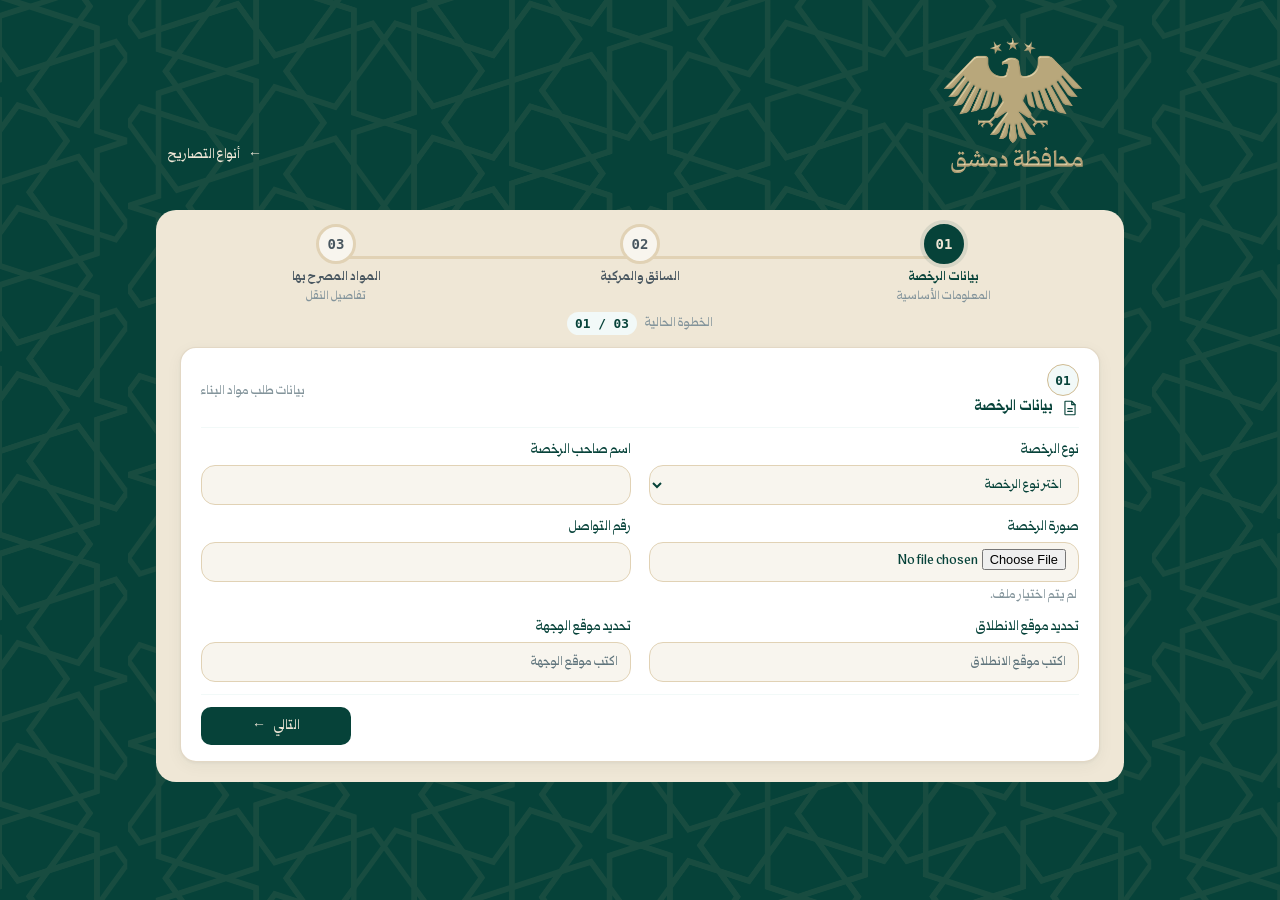
<file: pages/transport.html>
<!doctype html>
<html lang="ar" dir="rtl">
<head><meta charset="UTF-8" /><meta name="viewport" content="width=device-width, initial-scale=1.0" /><link rel="icon" type="image/png" href="../assets/images/damascus-eagle.png" /><link rel="stylesheet" href="../css/variables.css" /><link rel="stylesheet" href="../css/style.css" /><title>طلب تصريح نقل مواد ومعدات بناء | تصرّيح</title></head>
<body class="permit-shell"><div class="permit-workspace transport-wizard"><header class="permit-topbar"><a class="back-link" href="../index.html"><span aria-hidden="true">←</span> أنواع التصاريح</a><div class="compact-brand"><span></span><img src="../assets/images/لوغو 1.png" alt="شعار محافظة دمشق" /></div></header><main class="permit-page">
<header class="page-intro"><p class="eyebrow">إدارة التصاريح</p><h1>طلب تصريح نقل مواد ومعدات بناء</h1><p>أكمل بيانات الرخصة والسائق والمركبة ثم حدّد المواد المصرح بنقلها.</p></header>
<nav class="transport-stepper" aria-label="مراحل تصريح نقل مواد البناء"><div class="stepper-line" aria-hidden="true"><span data-step-progress></span></div><button type="button" class="stepper-item is-active" data-step-target="1" aria-current="step"><span class="stepper-number">01</span><span class="stepper-copy"><strong>بيانات الرخصة</strong><small>المعلومات الأساسية</small></span></button><button type="button" class="stepper-item" data-step-target="2"><span class="stepper-number">02</span><span class="stepper-copy"><strong>السائق والمركبة</strong><small></small></span></button><button type="button" class="stepper-item" data-step-target="3"><span class="stepper-number">03</span><span class="stepper-copy"><strong>المواد المصرح بها</strong><small>تفاصيل النقل</small></span></button></nav>
<div class="wizard-counter" aria-live="polite"><span>الخطوة الحالية</span><strong><span data-current-step>01</span> / 03</strong></div>
<form class="form permit-form" data-transport-form novalidate>
<section class="wizard-step is-visible" data-step="1"><div class="form-card wizard-card"><div class="card-head"><div><span class="card-index">01</span><h2 class="card-title"><img src="../assets/images/file-text-pineal-700.svg" alt="" />بيانات الرخصة</h2></div><span class="card-note">بيانات طلب مواد البناء</span></div><div class="form-grid transport-fields-grid">
<div class="field"><label class="field-label" for="license_type">نوع الرخصة</label><select id="license_type" name="license_type" class="field-input"><option value="" selected disabled>اختر نوع الرخصة</option><option value="building">رخصة بناء</option><option value="renovation">رخصة ترميم</option></select></div><div class="field"><label class="field-label" for="license_owner">اسم صاحب الرخصة</label><input id="license_owner" name="license_owner" class="field-input" type="text" autocomplete="name" /></div><div class="field"><label class="field-label" for="license_image">صورة الرخصة</label><input id="license_image" name="license_image" class="field-input file-input" type="file" accept="image/*,.pdf" data-file-input /><span class="field-hint" data-file-caption>لم يتم اختيار ملف.</span></div><div class="field"><label class="field-label" for="contact_phone">رقم التواصل</label><input id="contact_phone" name="contact_phone" class="field-input mono" type="tel" inputmode="tel" autocomplete="tel" /></div><div class="field"><label class="field-label" for="origin">تحديد موقع الانطلاق</label><input id="origin" name="origin" class="field-input" type="text" placeholder="اكتب موقع الانطلاق" /></div><div class="field"><label class="field-label" for="destination">تحديد موقع الوجهة</label><input id="destination" name="destination" class="field-input" type="text" placeholder="اكتب موقع الوجهة" /></div></div><div class="wizard-actions"><button type="button" class="btn btn-primary btn-lg" data-next-step="2">التالي <span aria-hidden="true">←</span></button></div></div></section>
<section class="wizard-step" data-step="2" hidden><div class="form-card wizard-card"><div class="card-head"><div><span class="card-index">02</span><h2 class="card-title"><img src="../assets/images/truck-pineal-700.svg" alt="" />بيانات السائق والمركبة</h2></div><span class="card-note">بيانات المسؤول عن النقل</span></div><div class="form-grid transport-fields-grid">
<div class="field"><label class="field-label" for="driver_name">اسم السائق الثلاثي</label><input id="driver_name" name="driver_name" class="field-input" type="text" autocomplete="name" /></div><div class="field"><label class="field-label" for="national_id">الرقم الوطني</label><input id="national_id" name="national_id" class="field-input mono" type="text" inputmode="numeric" /></div><div class="field"><label class="field-label" for="identity">صورة الهوية</label><input id="identity" name="identity" class="field-input file-input" type="file" accept="image/*" capture="environment" data-file-input /><span class="field-hint" data-file-caption>يمكنك التقاط صورة أو اختيارها من الاستديو.</span></div><div class="field"><label class="field-label" for="vehicle_number">رقم المركبة</label><input id="vehicle_number" name="vehicle_number" class="field-input mono" type="text" /></div><div class="field"><label class="field-label" for="vehicle_docs">صورة أوراق المركبة</label><input id="vehicle_docs" name="vehicle_docs" class="field-input file-input" type="file" accept="image/*,.pdf" data-file-input /><span class="field-hint" data-file-caption>لم يتم اختيار ملف.</span></div><div class="field"><label class="field-label" for="empty_weight">وزن المركبة بدون حمولة</label><input id="empty_weight" name="empty_weight" class="field-input mono" type="number" min="0" step="0.01" placeholder="كغ" /></div><div class="field"><label class="field-label" for="loaded_weight">وزن المركبة مع الحمولة</label><input id="loaded_weight" name="loaded_weight" class="field-input mono" type="number" min="0" step="0.01" placeholder="كغ" /></div><div class="field"><label class="field-label" for="loaded_height">ارتفاع المركبة مع الحمولة</label><input id="loaded_height" name="loaded_height" class="field-input mono" type="number" min="0" step="0.01" placeholder="متر" /></div></div><div class="wizard-actions"><button type="button" class="btn btn-ghost btn-lg" data-prev-step="1"><span aria-hidden="true">→</span> السابق</button><button type="button" class="btn btn-primary btn-lg" data-next-step="3">التالي <span aria-hidden="true">←</span></button></div></div></section>
<section class="wizard-step" data-step="3" hidden><div class="form-card wizard-card"><div class="card-head"><div><span class="card-index">03</span><h2 class="card-title"><img src="../assets/images/file-text-pineal-700.svg" alt="" />المواد المصرح بنقلها</h2></div><span class="card-note">أضف كل مادة في صف مستقل</span></div><div class="transport-table-wrap"><table class="transport-material-table"><thead><tr><th>المادة</th><th>الكمية (الوحدة)</th><th>العدد</th><th>ملاحظات</th><th aria-label="حذف"></th></tr></thead><tbody data-materials-rows><tr data-material-row><td data-label="المادة"><input class="field-input" type="text" name="materials[0][material]" /></td><td data-label="الكمية (الوحدة)"><select class="field-input" name="materials[0][unit]"><option value="" selected disabled>اختر الوحدة</option><option value="ton">طن</option><option value="cubic_meter">م³</option><option value="kilogram">كغ</option><option value="board">لوح</option><option value="other">غير ذلك</option></select></td><td data-label="العدد"><input class="field-input mono" type="number" min="0" step="0.01" name="materials[0][count]" /></td><td data-label="ملاحظات"><input class="field-input" type="text" name="materials[0][notes]" /></td><td data-label="حذف"><button class="repeater-remove" type="button" data-remove-material aria-label="حذف صف المادة">×</button></td></tr></tbody></table><p class="repeater-empty" data-materials-empty hidden>لا توجد مواد مضافة حاليًا.</p></div><button type="button" class="btn btn-soft btn-sm transport-add-row" data-add-material><span aria-hidden="true">+</span> إضافة مادة</button><div class="wizard-actions"><button type="button" class="btn btn-ghost btn-lg" data-prev-step="2"><span aria-hidden="true">→</span> السابق</button><button type="submit" class="btn btn-primary btn-lg">إرسال الطلب <span aria-hidden="true">✓</span></button></div></div></section>
</form></main></div><script src="../js/main.js"></script></body>
</html>
</file>
<file: css/variables.css>
/* Musarrah reference variables: copied from the supplied design system and kept framework-free. */
@font-face {
    font-family: "ITF Qomra Arabic";
    src: url("../assets/fonts/itfQomraArabic-Light.woff2") format("woff2");
    font-weight: 300;
    font-style: normal;
    font-display: swap;
}

@font-face {
    font-family: "ITF Qomra Arabic";
    src: url("../assets/fonts/itfQomraArabic-Medium.woff2") format("woff2");
    font-weight: 500;
    font-style: normal;
    font-display: swap;
}

@font-face {
    font-family: "ITF Qomra Arabic";
    src: url("../assets/fonts/itfQomraArabic-Bold.woff2") format("woff2");
    font-weight: 700;
    font-style: normal;
    font-display: swap;
}

@font-face {
    font-family: "ITF Qomra Arabic";
    src: url("../assets/fonts/itfQomraArabic-Black.woff2") format("woff2");
    font-weight: 900;
    font-style: normal;
    font-display: swap;
}

:root {
  --font-display: "ITF Qomra Arabic", sans-serif;
  --font-display-bold: "ITF Qomra Arabic", sans-serif;
  --font-title: "ITF Qomra Arabic", sans-serif;
  --font-body: "ITF Qomra Arabic", sans-serif;
  --font-body-medium: "ITF Qomra Arabic", sans-serif;
  --font-mono: ui-monospace, "SF Mono", "Cascadia Mono", Menlo, Consolas, monospace;
  --text-2xs: .75rem; --text-xs: .8rem; --text-sm: .875rem; --text-md: .94rem; --text-base: 1rem; --text-lg: 1.1rem; --text-xl: 1.25rem; --text-2xl: 1.5rem;
  --leading-none: 1; --leading-tight: 1.15; --leading-normal: 1.5;
  --color-white: #fff; --color-pineal-50: #f2f9f8; --color-pineal-100: #d9eee9; --color-pineal-500: #237366; --color-pineal-700: #064239; --color-pineal-900: #032c25;
  --color-umber-50: #ead6da; --color-umber-700: #4a151e; --color-golden-wheat-50: #f8f5ee; --color-golden-wheat-100: #efe7d6; --color-golden-wheat-200: #e1d2b5; --color-golden-wheat-300: #d0bb92; --color-golden-wheat-500: #bca375;
  --color-charcoal-300: #83949b; --color-charcoal-500: #5f747c; --color-charcoal-700: #495760;
  --color-bg: var(--color-golden-wheat-100); --color-surface: var(--color-white); --color-surface-sunken: var(--color-golden-wheat-50);
  --color-brand: var(--color-pineal-700); --color-brand-hover: var(--color-pineal-900); --color-brand-soft: var(--color-pineal-50); --color-brand-soft-hover: var(--color-pineal-100); --color-on-brand: var(--color-golden-wheat-100);
  --color-text: var(--color-pineal-700); --color-text-muted: var(--color-charcoal-700); --color-text-faint: var(--color-charcoal-300); --color-danger-strong: var(--color-umber-700);
  --space-1: 4px; --space-2: 8px; --space-3: 12px; --space-4: 16px; --space-5: 20px; --space-6: 24px; --space-7: 28px; --space-8: 32px; --space-10: 40px; --space-12: 48px;
  --radius-2xs: 6px; --radius-sm: 10px; --radius-lg: 14px; --radius-xl: 16px; --radius-2xl: 20px; --radius-pill: 100px;
  --border-width: 2px; --border-divider: 1px solid var(--color-pineal-50);
  --shadow-sm: 0 1px 3px rgba(6,66,57,.05), 0 4px 16px rgba(6,66,57,.05); --shadow-md: 0 6px 22px rgba(6,66,57,.08), 0 2px 6px rgba(6,66,57,.04); --shadow-lg: 0 14px 40px rgba(6,66,57,.12), 0 0 0 1px rgba(6,66,57,.03);
  --transition-fast: 150ms cubic-bezier(.23,1,.32,1); --transition-base: 200ms cubic-bezier(.23,1,.32,1);
}
</file>
<file: css/style.css>
/* Musarrah reference style: original pine #064239 + wheat #EFE7D6, Damascus pattern, supplied Arabic typography. */
* { box-sizing: border-box; }
html { min-height: 100%; overflow-x: hidden; background: var(--color-brand); }
body { min-width: 320px; min-height: 100%; margin: 0; overflow-x: hidden; color: var(--color-text); background: var(--color-bg); font-family: var(--font-body); line-height: var(--leading-normal); -webkit-font-smoothing: antialiased; text-rendering: optimizeLegibility; }
button, input { font: inherit; }
a { color: inherit; text-decoration: none; }
button, a { -webkit-tap-highlight-color: transparent; }
button:not(:disabled), a { cursor: pointer; }
button:focus-visible, a:focus-visible, input:focus-visible { outline: 3px solid var(--color-golden-wheat-300); outline-offset: 3px; }

.auth-shell, .permit-shell { 
  background-color: var(--color-brand); 
  background-image: url("../assets/images/pattern.svg"); 
  background-repeat: repeat; 
  background-position: center; 
  background-size: min(1024px, 150vw); 
}

/* ========================================================
   1. الواجهة الرئيسية index (توسيط كامل متطابق المسافات)
   ======================================================== */
.auth-shell {
  min-height: 100dvh;
  display: flex;
  flex-direction: column;
  align-items: center;
  justify-content: center;
  padding: 9px var(--space-6) var(--space-6);
}

.home-container {
  width: min(1040px, 100%);
  display: flex;
  flex-direction: column;
  align-items: center;
  margin: auto 0;
  gap: var(--space-4);
}

.home-card {
  width: 100%;
  padding: 0;
  background: transparent !important;
  border-radius: 0;
  box-shadow: none !important;
}

.home-card-subtitle {
  margin: 0 0 16px;
  text-align: center;
  color: var(--color-golden-wheat-100);
  font-family: var(--font-title);
  font-size: clamp(var(--text-sm), 1.6vh, var(--text-md));
  font-weight: 700;
}

.home-heading {
  max-width: 600px;
  margin: 0 auto;
  text-align: center;
}

.home-logo {
  display: block;
  width: 200px; 
  height: 200px;
  margin: 20px auto 0;
  object-fit: contain;
}

.home-heading h1 {
  margin-top: -10px;
  margin-bottom: 5px;
  color: var(--color-golden-wheat-100); 
  font-family: var(--font-display-bold);
  font-size: clamp(1.7rem, 3.5vw, 2.3rem);
  font-weight: 800;
  line-height: 1;
}

.home-heading p { 
  margin: var(--space-2) 0 0; 
  color: var(--color-text-muted); 
  font-size: var(--text-md); 
}

.permit-choice-grid { 
  display: grid; 
  grid-template-columns: repeat(4, minmax(0, 1fr)); 
  gap: 25px; 
}

.permit-choice { 
  position: relative; 
  isolation: isolate; 
  display: flex; 
  flex-direction: column; 
  min-height: 230px; 
  overflow: hidden; 
  padding: var(--space-5); 
  color: var(--color-brand); 
  background: var(--color-golden-wheat-100) !important; 
  border: 1px solid rgba(185, 167, 121, 0.45); 
  border-radius: var(--radius-lg); 
  box-shadow: var(--shadow-sm);
  transition: transform 0.3s cubic-bezier(0.2, 0, 0, 1), box-shadow 0.3s ease, border-color 0.3s ease, background-color 0.3s ease, color 0.3s ease; 
}

.permit-choice::after { 
  content: ""; 
  position: absolute; 
  z-index: -1; 
  inset: 0; 
  background: transparent; 
}

.permit-choice:hover {
  color: var(--color-golden-wheat-100) !important;
  background-color: var(--color-brand) !important;
  border-color: var(--color-golden-wheat-100) !important;
  box-shadow: 0 16px 32px rgba(0, 0, 0, 0.32);
  transform: scale(1.05) translateY(-6px);
}

.permit-choice:hover .choice-number,
.permit-choice:hover .choice-title,
.permit-choice:hover .choice-description {
  color: var(--color-golden-wheat-100) !important;
}

.permit-choice:active, .btn:active, .back-link:active { transform: scale(.97); }

.choice-art { 
  position: absolute;
  transition: opacity var(--transition-base), filter var(--transition-base);
  z-index: -1; 
  bottom: -25px; 
  left: -25px; 
  width: 64%; 
  max-width: 170px; 
  opacity: .12; 
}

.permit-choice:hover .choice-art {
  opacity: .24;
  filter: brightness(0) invert(1);
}

.choice-number { 
  direction: ltr; 
  color: var(--color-brand); 
  font-family: var(--font-display-bold); 
  font-size: var(--text-lg); 
  letter-spacing: .04em; 
  transition: color 0.3s ease;
}

.choice-content { 
  display: grid; 
  gap: var(--space-2); 
  max-width: 85%; 
  margin-top: auto; 
}

.choice-title { 
  font-family: var(--font-display-bold); 
  font-size: var(--text-2xl); 
  line-height: var(--leading-tight); 
  color: var(--color-brand);
  transition: color 0.3s ease;
}

.choice-description { 
  color: rgba(6, 66, 57, 0.85); 
  font-size: var(--text-sm); 
  transition: color 0.3s ease;
}

.choice-arrow { 
  position: absolute; 
  top: var(--space-5); 
  left: var(--space-5); 
  display: grid; 
  width: 38px; 
  height: 38px; 
  place-items: center; 
  color: var(--color-brand);
  background: rgba(6, 66, 57, 0.12); 
  border-radius: var(--radius-sm); 
  font-family: Arial, sans-serif; 
  font-weight: bold;
  transition: transform 0.3s ease, background 0.3s ease, color 0.3s ease, border-color 0.3s ease; 
}

.permit-choice:hover .choice-arrow {
  color: var(--color-golden-wheat-100) !important;
  background: rgba(239, 231, 214, 0.15);
  border: 1px solid var(--color-golden-wheat-100);
  transform: translateX(-4px);
}

/* ========================================================
   2. واجهات الطلبات (الشريط العلوي والكارت البيج الخارجي)
   ======================================================== */
.page-intro { display: none !important; }
.permit-shell { min-height: 100dvh; padding: 10px var(--space-6) var(--space-6); }

.permit-workspace {
  width: min(1000px, 100%);
  margin: 0 auto;
  background: transparent !important;
  box-shadow: none !important;
}

/* الشريط العلوي ومحاذاة الشعار والعنوان والزر */
.permit-topbar {
  position: relative !important;
  display: flex !important;
  align-items: flex-end !important;
  justify-content: space-between !important;
  min-height: 65px !important;
  padding: 0 var(--space-4) 6px !important;
  background: transparent !important;
}

.compact-brand {
  order: 1 !important;
  display: inline-flex;
  align-items: center;
  gap: var(--space-4);
}

.compact-brand img {
  width: 65px !important;
  height: 65px !important;
  object-fit: contain;
}

/* محاذاة العنوان في منتصف الشريط أفقياً وعمودياً مع الشعار */
.topbar-title {
  position: absolute !important;
  left: 50% !important;
  top: 50% !important;
  transform: translate(-50%, -50%) !important;
  margin: 0 !important;
  color: var(--color-golden-wheat-100) !important;
  font-family: var(--font-display-bold);
  font-size: clamp(1.3rem, 2.2vw, 1.8rem);
  font-weight: 800;
  white-space: nowrap;
  text-align: center;
  pointer-events: none;
}

/* محاذاة زر العودة مقابل النص الموجود في اللوغو */
.back-link {
  order: 2 !important;
  margin-inline-start: auto !important;
  margin-top: 10 !important;
  margin-bottom: 30px !important;
  display: inline-flex;
  align-items: center;
  gap: var(--space-2);
  padding: 4px var(--space-3);
  color: var(--color-golden-wheat-100);
  border-radius: var(--radius-sm);
  font-family: var(--font-title);
  font-size: var(--text-sm);
  transition: background var(--transition-fast), transform var(--transition-fast);
}

.back-link:hover {
  background: rgba(255, 255, 255, 0.12);
}

/* الكارت البيج الخارجي */
.permit-page { 
  padding: 14px clamp(14px, 2.5vw, 24px) 20px !important; 
  background: var(--color-golden-wheat-100);
  border-radius: var(--radius-2xl) !important;
  margin: 4px var(--space-4) 0 !important;
}

/* ========================================================
   3. بطاقات ونماذج تصريح الحفر (Excavation Forms & Cards)
   ======================================================== */
.excavation-form {
  max-width: 900px;
  margin: 0 auto;
  display: flex;
  flex-direction: column;
  gap: 12px !important; /* مسافة صغيرة مقبولة بين كروت الحفر */
}

/* الكارت الأبيض الداخلي للحفر وباقي الطلبات بحواف منحنية ومسافات مضغوطة */
.form-card, 
.wizard-card {
  padding: 16px 20px !important;
  background: var(--color-surface);
  border-radius: var(--radius-xl) !important; /* انحناء متناسق للحواف الداخلية */
  border: 1px solid rgba(188, 163, 117, 0.42);
  box-shadow: var(--shadow-sm);
}

.form-card-lg { padding: var(--space-6) !important; }

.card-head {
  display: flex;
  align-items: center;
  justify-content: space-between;
  padding-bottom: 8px !important;
  margin-bottom: 12px !important;
  border-bottom: var(--border-divider);
}

.card-title { display: flex; align-items: center; gap: var(--space-2); margin: 0; color: var(--color-brand); font-family: var(--font-title); font-size: var(--text-md); }
.card-title img { width: 18px; height: 18px; }
.card-index { display: grid; width: 32px; height: 32px; place-items: center; flex: none; color: var(--color-brand); background: var(--color-brand-soft); border: 1px solid var(--color-golden-wheat-300); border-radius: 50%; direction: ltr; font-family: var(--font-mono); font-size: var(--text-xs); font-weight: 700; }
.card-note { color: var(--color-text-faint); font-size: var(--text-xs); }

/* شبكة الحقول للحفر وكافة الطلبات */
.form-grid { display: grid; grid-template-columns: repeat(2, minmax(0, 1fr)); gap: 12px 18px !important; }
.field { display: flex; flex-direction: column; gap: 4px; min-width: 0; }
.field-wide { grid-column: 1 / -1; }
.field-label { display: flex; align-items: center; gap: var(--space-1); color: var(--color-text); font-family: var(--font-title); font-size: var(--text-sm); }
.field-required { color: var(--color-danger-strong); font-size: var(--text-sm); }
.field-input { width: 100%; min-height: 40px; padding: 6px 12px; color: var(--color-text); background: var(--color-golden-wheat-50); border: 1px solid var(--color-golden-wheat-200); border-radius: 14px !important; font-family: var(--font-title); font-size: var(--text-xs); transition: border-color var(--transition-base), background var(--transition-base); }
.field-input:focus { outline: none; background: var(--color-surface); border-color: var(--color-brand); }
.field-input::placeholder { color: var(--color-charcoal-500); font-family: var(--font-body); }
.field-hint { padding-right: 2px; color: var(--color-text-faint); font-size: var(--text-xs); }
.mono { direction: ltr; text-align: right; font-family: var(--font-mono); letter-spacing: -.5px; }

/* أزرار الإجراءات */
.form-actions { 
  display: flex; 
  justify-content: space-between !important; 
  align-items: center !important; 
  padding-top: 12px !important; 
  margin-top: 8px !important; 
  border-top: var(--border-divider); 
}

.excavation-actions {
  display: flex !important;
  justify-content: space-between !important;
  align-items: center !important;
  width: 100%;
}

.btn { display: inline-flex; align-items: center; justify-content: center; gap: var(--space-2); padding: 9px var(--space-5); border: var(--border-width) solid transparent; border-radius: var(--radius-sm); font-family: var(--font-title); font-size: var(--text-sm); line-height: var(--leading-none); transition: background var(--transition-fast), transform var(--transition-fast), opacity var(--transition-fast); }
.btn:disabled { opacity: .5; cursor: not-allowed; }
.btn-primary { color: var(--color-on-brand); background: var(--color-brand); }
.btn-primary:hover { background: var(--color-brand-hover); }
.btn-soft { color: var(--color-brand); background: var(--color-brand-soft); }
.btn-soft:hover { background: var(--color-brand-soft-hover); }
.btn-ghost { color: var(--color-text-muted); background: transparent; }
.btn-ghost:hover { color: var(--color-text); background: rgba(6, 66, 57, 0.05); }
.btn-sm { padding: var(--space-2) var(--space-4); font-size: var(--text-xs); }
.btn-lg { padding: 10px var(--space-6); font-size: var(--text-sm); }

/* أزرار وحقول الحفر */
.location-input-group { display: flex; gap: var(--space-2); align-items: center; }
.btn-gps { white-space: nowrap; background: var(--color-brand-soft); color: var(--color-brand); border: 1px solid var(--color-golden-wheat-300); font-size: var(--text-xs); min-height: 40px; padding: 0 var(--space-3); border-radius: var(--radius-sm); transition: background var(--transition-fast), border-color var(--transition-fast); }
.btn-gps:hover { background: var(--color-brand); color: var(--color-on-brand); border-color: var(--color-brand); }

.excavation-dimensions { grid-template-columns: repeat(3, minmax(0, 1fr)); }
.permit-textarea { min-height: 90px; resize: vertical; line-height: 1.6; }

/* شاشة تسجيل الدخول للحفر */
[data-excavation-request][hidden], .access-error[hidden] { display: none !important; }
.excavation-access { 
  /* 1. زيادة عرض الكارت الأبيض لتقليل الفراغ البيج على اليمين واليسار (عدّل 680px كما يناسبك) */
  width: min(700px, 100%) !important; 

  /* 2. تصغير المسافة والهوامش العلوية والسفلية */
  padding: 24px 32px !important; 
  margin: 0 auto 10px !important; 
  
  text-align: center; 
  border-radius: var(--radius-xl) !important; /* حواف منحنية */
  border: 1px solid rgba(188, 163, 117, 0.42); 
  box-shadow: var(--shadow-md); 
}

.excavation-top-note {
  margin: 0 auto 12px !important;
  text-align: center;
  color: var(--color-brand);
  font-family: var(--font-title);
  font-size: var(--text-sm);
  font-weight: 700;
}
.excavation-access::before { content: ""; position: absolute; top: -80px; left: -75px; width: 190px; height: 190px; background: var(--color-brand-soft); border-radius: 50%; opacity: .78; }
.excavation-access > * { position: relative; z-index: 1; }
.excavation-access-mark { display: grid; width: 52px; height: 52px; place-items: center; margin: 0 auto 10px; background: var(--color-brand); border-radius: 50%; box-shadow: 0 0 0 5px var(--color-brand-soft); }
.excavation-access-mark img { width: 24px; height: 24px; filter: brightness(0) invert(1); }
.excavation-access h2 { margin: 0; color: var(--color-brand); font-family: var(--font-display); font-size: var(--text-xl); }
.excavation-access-notice { max-width: 420px; padding: var(--space-2) var(--space-3); margin: 10px auto 14px; color: var(--color-text-muted); background: var(--color-golden-wheat-50); border-right: 3px solid var(--color-golden-wheat-500); border-radius: var(--radius-sm); font-size: var(--text-xs); line-height: 1.6; text-align: right; }
.excavation-access-notice strong { color: var(--color-brand); }
.excavation-login-form { display: grid; gap: 10px; max-width: 410px; margin: 0 auto; text-align: right; }
.excavation-login-form .field-input { background: var(--color-golden-wheat-50); }
.excavation-login-form .btn { width: 100%; min-height: 44px; margin-top: 6px; }
.access-error { padding: var(--space-2); margin: 0; color: var(--color-umber-700); background: var(--color-umber-50); border-radius: var(--radius-sm); font-size: var(--text-xs); }

/* ========================================================
   4. شريط المراحل والجداول المشتركة (Transport & Rubble)
   ======================================================== */
.transport-wizard .permit-page { padding-bottom: 20px; }
.transport-stepper { 
  position: relative; 
  display: grid; 
  grid-template-columns: repeat(3, 1fr); 
  gap: var(--space-3); 
  max-width: 900px; 
  margin: 0 auto 6px !important; 
  padding: 0 !important; 
}

.stepper-line { position: absolute; top: 32px; right: 17%; left: 17%; height: 3px; overflow: hidden; background: var(--color-golden-wheat-200); border-radius: var(--radius-pill); }
.stepper-line span { display: block; width: 0; height: 100%; background: var(--color-golden-wheat-500); border-radius: inherit; transition: width var(--transition-base); }
.stepper-item { position: relative; z-index: 1; display: flex; flex-direction: column; align-items: center; gap: 4px; min-width: 0; padding: 0; color: var(--color-text-muted); background: transparent; border: 0; text-align: center; transition: color var(--transition-base), transform var(--transition-fast); }
.stepper-item:hover { color: var(--color-brand); transform: translateY(-2px); }
.stepper-number { display: grid; width: 40px; height: 40px; place-items: center; direction: ltr; color: var(--color-text-muted); background: var(--color-golden-wheat-50); border: 3px solid var(--color-golden-wheat-200); border-radius: 50%; font-family: var(--font-mono); font-size: var(--text-sm); font-weight: 700; }
.stepper-item.is-active .stepper-number { color: var(--color-on-brand); background: var(--color-brand); border-color: var(--color-brand); box-shadow: 0 0 0 4px rgba(6, 66, 57, 0.1); }
.stepper-item.is-complete .stepper-number { color: var(--color-brand); background: var(--color-golden-wheat-300); border-color: var(--color-golden-wheat-500); }
.stepper-copy { display: grid; gap: 1px; min-width: 0; }
.stepper-copy strong { color: inherit; font-family: var(--font-title); font-size: var(--text-xs); white-space: nowrap; }
.stepper-copy small { color: var(--color-text-faint); font-size: var(--text-2xs); white-space: nowrap; }
.stepper-item.is-active .stepper-copy strong { color: var(--color-brand); }

.wizard-counter { 
  display: flex; 
  align-items: center; 
  justify-content: center; 
  gap: var(--space-2); 
  max-width: 900px; 
  margin: 0 auto 12px !important; 
  color: var(--color-text-faint); 
  font-size: var(--text-xs); 
}
.wizard-counter strong { direction: ltr; padding: 2px 8px; color: var(--color-brand); background: var(--color-brand-soft); border-radius: var(--radius-pill); font-family: var(--font-mono); font-size: var(--text-xs); }

.wizard-step { display: none; }
.wizard-step.is-visible { display: block; animation: wizard-enter .28s var(--transition-base) both; }
@keyframes wizard-enter { from { opacity: 0; transform: translateY(10px); } to { opacity: 1; transform: translateY(0); } }

.wizard-actions { 
  display: flex; 
  justify-content: flex-start; 
  align-items: center; 
  gap: var(--space-3); 
  padding-top: 12px !important; 
  margin-top: 12px !important; 
  border-top: var(--border-divider); 
}
.wizard-actions .btn-primary { min-width: 150px; }
.wizard-actions .btn-ghost { margin-inline-end: auto; }

/* الجداول */
.transport-table-wrap { overflow-x: visible !important; width: 100%; }
.transport-material-table, .machinery-table { width: 100% !important; min-width: 0 !important; table-layout: fixed; border-spacing: 0 var(--space-2); }
.transport-material-table th, .machinery-table th { padding: 0 4px 6px; font-size: 11px; white-space: nowrap; text-align: right; }
.transport-material-table td, .machinery-table td { padding: 4px 3px !important; }
.transport-material-table .field-input, .machinery-table .field-input { min-height: 36px !important; height: 36px !important; padding: 4px 8px !important; font-size: 12px !important; width: 100% !important; }
.transport-material-table .repeater-remove, .machinery-table .repeater-remove { width: 28px !important; height: 28px !important; font-size: 18px !important; margin: 0 auto; }

/* توزيع نسب جدول المواد */
.transport-material-table:not(.machinery-table) th:nth-child(1), .transport-material-table:not(.machinery-table) td:nth-child(1) { width: 34%; }
.transport-material-table:not(.machinery-table) th:nth-child(2), .transport-material-table:not(.machinery-table) td:nth-child(2) { width: 22%; }
.transport-material-table:not(.machinery-table) th:nth-child(3), .transport-material-table:not(.machinery-table) td:nth-child(3) { width: 14%; }
.transport-material-table:not(.machinery-table) th:nth-child(4), .transport-material-table:not(.machinery-table) td:nth-child(4) { width: 22%; }
.transport-material-table:not(.machinery-table) th:nth-child(5), .transport-material-table:not(.machinery-table) td:nth-child(5) { width: 36px !important; }

/* توزيع نسب جدول الآليات */
.machinery-table th:nth-child(1), .machinery-table td:nth-child(1) { width: 26%; }
.machinery-table th:nth-child(2), .machinery-table td:nth-child(2) { width: 12%; }
.machinery-table th:nth-child(3), .machinery-table td:nth-child(3) { width: 16%; }
.machinery-table th:nth-child(4), .machinery-table td:nth-child(4) { width: 16%; }
.machinery-table th:nth-child(5), .machinery-table td:nth-child(5) { width: 22%; }
.machinery-table th:nth-child(6), .machinery-table td:nth-child(6) { width: 36px !important; }

.transport-add-row { margin-top: var(--space-3); }
.rubble-estimate-grid { max-width: 600px; }
.repeater-empty { padding: var(--space-4); color: var(--color-text-faint); border: 1px dashed var(--color-golden-wheat-300); border-radius: var(--radius-lg); text-align: center; font-size: var(--text-xs); }
.form-status { margin: 0; padding: var(--space-2) var(--space-3); color: var(--color-brand); background: var(--color-brand-soft); border-radius: var(--radius-sm); font-family: var(--font-body-medium); font-size: var(--text-xs); }

/* مودال النجاح المشترك */
.permit-success-open { overflow: hidden; }
.permit-success-modal { position: fixed; z-index: 1000; inset: 0; display: grid; place-items: center; padding: var(--space-5); background: rgba(3,36,31,.62); backdrop-filter: blur(6px); }
.permit-success-card { width: min(460px,100%); padding: clamp(var(--space-6),6vw,var(--space-9)); color: var(--color-text); background: var(--color-surface); border: 1px solid rgba(188,163,117,.7); border-radius: var(--radius-xl); box-shadow: 0 30px 80px rgba(0,0,0,.3); text-align: center; animation: permit-success-enter .25s var(--transition-base) both; }
.permit-success-mark { display: grid; width: 68px; height: 68px; place-items: center; margin: 0 auto var(--space-4); color: var(--color-on-brand); background: var(--color-brand); border: 6px solid var(--color-brand-soft); border-radius: 50%; font-family: Arial,sans-serif; font-size: 2rem; font-weight: bold; }
.permit-success-card h2 { margin: var(--space-2) 0; color: var(--color-brand); font-family: var(--font-display); font-size: var(--text-2xl); }
.permit-success-card p { margin: 0; color: var(--color-text-muted); font-size: var(--text-sm); }
.permit-number { display: grid; gap: 4px; padding: var(--space-4); margin: var(--space-6) 0; background: var(--color-golden-wheat-50); border: 1px dashed var(--color-golden-wheat-400); border-radius: var(--radius-lg); }
.permit-number span { color: var(--color-text-faint); font-size: var(--text-xs); }
.permit-number strong { direction: ltr; color: var(--color-brand); font-family: var(--font-mono); font-size: var(--text-xl); }
.permit-success-close { display: inline-flex; align-items: center; justify-content: center; min-width: 112px; min-height: 42px; padding: 0 var(--space-5); color: var(--color-on-brand); background: var(--color-brand); border: 0; border-radius: var(--radius-pill); font-family: var(--font-title); font-size: var(--text-sm); transition: background var(--transition-fast), transform var(--transition-fast); }
.permit-success-close:hover { background: var(--color-brand-hover); }

/* ========================================================
   5. استجابة الشاشات
   ======================================================== */


   .login-access {
  width: 100%;
  display: flex;
  justify-content: center;
  margin-top: var(--space-6);
  padding-bottom: var(--space-4);
}

.login-access-btn {
  display: inline-flex;
  align-items: center;
  gap: var(--space-3);
  padding: 10px var(--space-6);
  color: var(--color-golden-wheat-100);
  background: rgba(6, 66, 57, 0.4);
  border: 1px solid rgba(239, 231, 214, 0.35);
  border-radius: var(--radius-pill);
  font-family: var(--font-title);
  font-size: var(--text-sm);
  font-weight: 600;
  transition: all var(--transition-fast);
  backdrop-filter: blur(4px);
  -webkit-backdrop-filter: blur(4px);
}

.login-access-btn:hover {
  color: var(--color-brand);
  background: var(--color-golden-wheat-100);
  border-color: var(--color-golden-wheat-100);
  transform: translateY(-2px);
  box-shadow: 0 8px 20px rgba(0, 0, 0, 0.2);
}

.login-access-btn:active {
  transform: translateY(0);
  box-shadow: 0 4px 10px rgba(0, 0, 0, 0.15);
}

.login-icon {
  flex-shrink: 0;
}

/* تحسينات للموبايل */
@media (max-width: 640px) {
  .login-access {
    margin-top: var(--space-4);
  }
  
  .login-access-btn {
    width: 100%;
    justify-content: center;
    padding: 10px var(--space-4);
    font-size: var(--text-xs);
  }
}
@media (max-width: 900px) { 
  .permit-choice-grid { grid-template-columns: repeat(2, minmax(0, 1fr)); gap: 16px; }
  .permit-choice:last-child { grid-column: 1 / 2; }
}

@media (max-width: 700px) {
  .transport-stepper { gap: var(--space-2); }
  .stepper-line { top: 28px; }
  .stepper-number { width: 34px; height: 34px; font-size: var(--text-2xs); }
  .wizard-card, .form-card { padding: 14px !important; }
}

@media (max-width: 640px) {
  .topbar-title { position: static !important; transform: none !important; font-size: 1.1rem; }
  .compact-brand img { width: 42px !important; height: 42px !important; }
  .form-grid { grid-template-columns: 1fr; gap: 10px; }
  .permit-choice-grid { grid-template-columns: 1fr; }
  .permit-choice, .permit-choice:last-child { grid-column: auto; min-height: 200px; }
  .excavation-access { padding: var(--space-5) var(--space-3) !important; margin: var(--space-4) auto !important; }
}

@media (prefers-reduced-motion: reduce) { 
  *, *::before, *::after { scroll-behavior: auto !important; transition-duration: .01ms !important; animation-duration: .01ms !important; } 
  .wizard-step.is-visible { animation: none; }
}

/* نقل زر التالي في المرحلة الأولى فقط إلى أقصى اليسار */
[data-step="1"] .wizard-actions {
  justify-content: flex-end !important; /* في نظام RTL توجيه flex-end يضع العنصر في اليسار */
}

/* ================================
   Permit Choice Card
================================ */

.permit-choice-card {
  display: flex;
  flex-direction: column;
  gap: var(--space-2);
}


/* الكارت الأساسي */

.permit-choice {
  width: 100%;
}
/* ========================================================
   زر تفاصيل التصريح
   نفس هوية كروت النظام
   ======================================================== */

.permit-details-btn {
  display: flex;
  align-items: center;
  justify-content: center;
  gap: var(--space-2);

  width: 100%;
  min-height: 44px;
  padding: var(--space-2) var(--space-4);

  color: var(--color-brand);
  background: var(--color-golden-wheat-100);

  border: 1px solid rgba(185, 167, 121, 0.45);
  border-radius: var(--radius-lg);

  box-shadow: var(--shadow-sm);

  font-family: var(--font-title);
  font-size: var(--text-sm);
  font-weight: 700;

  text-decoration: none;

  transition:
    transform 0.3s cubic-bezier(0.2, 0, 0, 1),
    box-shadow 0.3s ease,
    border-color 0.3s ease,
    background-color 0.3s ease,
    color 0.3s ease;
}


/* Hover */

.permit-details-btn:hover {
  color: var(--color-golden-wheat-100);

  background: var(--color-brand);

  border-color: var(--color-golden-wheat-100);

  box-shadow: 0 12px 24px rgba(0, 0, 0, 0.25);

  transform: translateY(-2px);
}


/* السهم */

.permit-details-btn span {
  display: inline-flex;
  align-items: center;
  justify-content: center;

  font-family: Arial, sans-serif;
  font-size: 1rem;
  font-weight: bold;

  transition: transform 0.3s ease;
}


/* حركة السهم عند Hover */

.permit-details-btn:hover span {
  transform: translateX(-4px);
}


/* الضغط */

.permit-details-btn:active {
  transform: scale(.97);
}
/* ================================
   Permit Video
================================ */

.permit-video {
  width: 100%;
  max-width: 100%;
  margin-top: var(--space-5);
}

.permit-video h3 {
  margin: 0 0 var(--space-3);

  color: var(--color-brand);

  font-family: var(--font-display-bold);
  font-size: var(--text-lg);
}

.permit-video-wrapper {
  width: 100%;
  max-width: 100%;

  overflow: hidden;

  border-radius: var(--radius-xl);
  box-shadow: var(--shadow-sm);
}

.permit-video-player {
  display: block;

  width: 100%;
  max-width: 100%;
  height: auto;

  aspect-ratio: 16 / 9;

  object-fit: contain;

  background: #000;
}

/* ========================================================
   صفحة تفاصيل التصريح
   ======================================================== */

.permit-details-hero {
  display: flex;
  align-items: center;
  justify-content: space-between;
  gap: 24px;

  padding: 24px 26px;

  background: var(--color-surface);
  border: 1px solid rgba(188, 163, 117, 0.42);
  border-radius: var(--radius-xl);

  box-shadow: var(--shadow-sm);
}

.permit-details-hero-content {
  display: flex;
  align-items: center;
  gap: 20px;
  min-width: 0;
}

.permit-service-number {
  flex: 0 0 72px;

  display: flex;
  flex-direction: column;
  align-items: center;
  justify-content: center;

  width: 72px;
  height: 72px;

  color: var(--color-golden-wheat-100);
  background: var(--color-brand);

  border-radius: var(--radius-lg);
}

.permit-service-number span {
  direction: ltr;

  font-family: var(--font-display-bold);
  font-size: 1.35rem;
  font-weight: 800;
}

.permit-service-number small {
  margin-top: 2px;

  font-family: var(--font-title);
  font-size: .7rem;
  opacity: .8;
}

.permit-details-hero-text {
  min-width: 0;
}

.permit-details-eyebrow {
  display: inline-block;
  margin-bottom: 5px;

  color: rgba(6, 66, 57, .65);

  font-family: var(--font-title);
  font-size: var(--text-sm);
  font-weight: 700;
}

.permit-details-hero-text h2 {
  margin: 0;

  color: var(--color-brand);

  font-family: var(--font-display-bold);
  font-size: clamp(1.45rem, 3vw, 2rem);
  line-height: var(--leading-tight);
}

.permit-details-hero-text p {
  max-width: 680px;
  margin: 8px 0 0;

  color: rgba(6, 66, 57, .75);
  font-size: var(--text-sm);
  line-height: 1.8;
}

.permit-details-hero-action {
  flex-shrink: 0;
}


/* ========================================================
   معلومات الخدمة
   ======================================================== */

.permit-details-info {
  display: grid;
  grid-template-columns: repeat(4, minmax(0, 1fr));
  gap: 12px;

  margin-top: 14px;
}

.detail-item {
  min-height: 92px;

  display: flex;
  flex-direction: column;
  justify-content: center;

  padding: 14px 16px;

  background: rgba(255, 255, 255, .55);

  border: 1px solid rgba(188, 163, 117, .35);
  border-radius: var(--radius-lg);

  transition:
    background var(--transition-fast),
    border-color var(--transition-fast),
    transform var(--transition-fast);
}

.detail-item:hover {
  background: rgba(6, 66, 57, .05);
  border-color: rgba(6, 66, 57, .25);
  transform: translateY(-2px);
}

.detail-item span {
  margin-bottom: 5px;

  color: rgba(6, 66, 57, .6);

  font-family: var(--font-title);
  font-size: .78rem;
}

.detail-item strong {
  color: var(--color-brand);

  font-family: var(--font-title);
  font-size: var(--text-sm);
}


/* ========================================================
   الأقسام الداخلية
   ======================================================== */

.permit-details-section {
  margin-top: 14px;

  padding: 20px 22px;

  background: rgba(255, 255, 255, .55);

  border: 1px solid rgba(188, 163, 117, .35);
  border-radius: var(--radius-xl);
}

.section-heading {
  display: flex;
  align-items: center;
  gap: 12px;

  margin-bottom: 16px;
}

.section-number {
  flex: 0 0 38px;

  display: grid;
  place-items: center;

  width: 38px;
  height: 38px;

  color: var(--color-golden-wheat-100);
  background: var(--color-brand);

  border-radius: var(--radius-sm);

  direction: ltr;

  font-family: var(--font-display-bold);
  font-size: .8rem;
}

.section-heading h3 {
  margin: 0;

  color: var(--color-brand);

  font-family: var(--font-display-bold);
  font-size: 1.1rem;
}

.section-heading span:not(.section-number) {
  display: block;

  margin-top: 2px;

  color: rgba(6, 66, 57, .55);

  font-size: .75rem;
}

.permit-description p {
  margin: 0;

  color: rgba(6, 66, 57, .82);

  font-size: var(--text-sm);
  line-height: 2;
}


/* ========================================================
   الفئات والمستندات
   ======================================================== */

.permit-details-columns {
  display: grid;
  grid-template-columns: repeat(2, minmax(0, 1fr));
  gap: 14px;
}

.permit-details-columns .permit-details-section {
  margin-top: 14px;
}

.permit-targets ul,
.permit-documents ul {
  display: grid;
  gap: 9px;

  margin: 0;
  padding: 0;

  list-style: none;
}

.permit-targets li,
.permit-documents li {
  position: relative;

  padding: 10px 14px;
  padding-right: 30px;

  color: rgba(6, 66, 57, .82);

  background: rgba(6, 66, 57, .035);

  border-radius: var(--radius-sm);

  font-size: var(--text-sm);
}

.permit-targets li::before,
.permit-documents li::before {
  content: "✓";

  position: absolute;
  right: 10px;
  top: 50%;

  transform: translateY(-50%);

  color: var(--color-brand);

  font-weight: 800;
}


/* ========================================================
   الفيديو
   ======================================================== */

.permit-video {
  overflow: hidden;
}

.permit-video-wrapper {
  width: 100%;
  max-width: 850px;

  margin: 0 auto;

  overflow: hidden;

  background: #000;

  border-radius: var(--radius-lg);
  border: 1px solid rgba(188, 163, 117, .35);
}

.permit-video-player {
  display: block;

  width: 100%;
  height: auto;

  max-height: 480px;

  object-fit: contain;
}


/* ========================================================
   أزرار الصفحة
   ======================================================== */

.permit-details-actions {
  display: flex;
  align-items: center;
  justify-content: center;
  gap: 12px;

  margin-top: 18px;
}

.permit-details-actions .btn {
  min-width: 170px;
}


/* ========================================================
   Responsive
   ======================================================== */

@media (max-width: 850px) {

  .permit-details-info {
    grid-template-columns: repeat(2, minmax(0, 1fr));
  }

  .permit-details-hero {
    align-items: stretch;
    flex-direction: column;
  }

  .permit-details-hero-action {
    width: 100%;
  }

  .permit-details-hero-action .btn {
    width: 100%;
  }

  .permit-details-columns {
    grid-template-columns: 1fr;
  }
}


@media (max-width: 560px) {

  .permit-details-hero {
    padding: 18px;
  }

  .permit-details-hero-content {
    align-items: flex-start;
    gap: 12px;
  }

  .permit-service-number {
    flex-basis: 58px;

    width: 58px;
    height: 58px;
  }

  .permit-service-number span {
    font-size: 1rem;
  }

  .permit-details-info {
    grid-template-columns: 1fr;
  }

  .permit-details-section {
    padding: 16px;
  }

  .permit-details-actions {
    flex-direction: column;
  }

  .permit-details-actions .btn {
    width: 100%;
  }

  .permit-video-player {
    max-height: 300px;
  }
}

/* ========================================================
   خطوات تقديم الطلب
   ======================================================== */

.permit-steps {
  background: rgba(255, 255, 255, .55);
}

.permit-steps-grid {
  display: grid;
  grid-template-columns: repeat(3, minmax(0, 1fr));
  gap: 14px;
}

.permit-step {
  position: relative;

  display: flex;
  align-items: flex-start;
  gap: 14px;

  min-height: 150px;

  padding: 18px;

  background: rgba(6, 66, 57, .035);

  border: 1px solid rgba(188, 163, 117, .30);
  border-radius: var(--radius-lg);

  transition:
    background var(--transition-fast),
    border-color var(--transition-fast),
    transform var(--transition-fast),
    box-shadow var(--transition-fast);
}

.permit-step:hover {
  background: rgba(6, 66, 57, .07);

  border-color: rgba(188, 163, 117, .60);

  transform: translateY(-3px);

  box-shadow: var(--shadow-sm);
}

.permit-step-number {
  flex: 0 0 46px;

  display: grid;
  place-items: center;

  width: 46px;
  height: 46px;

  color: var(--color-golden-wheat-100);
  background: var(--color-brand);

  border-radius: var(--radius-md);

  direction: ltr;

  font-family: var(--font-display-bold);
  font-size: .85rem;
  font-weight: 800;
}

.permit-step-content {
  min-width: 0;
}

.permit-step-content h4 {
  margin: 2px 0 7px;

  color: var(--color-brand);

  font-family: var(--font-display-bold);
  font-size: 1rem;
  line-height: var(--leading-tight);
}

.permit-step-content p {
  margin: 0;

  color: rgba(6, 66, 57, .70);

  font-size: .82rem;
  line-height: 1.9;
}


/* خط الربط بين الخطوات */

.permit-step:not(:last-child)::after {
  content: "←";

  position: absolute;

  top: 32px;
  left: -13px;

  width: 26px;
  height: 26px;

  display: grid;
  place-items: center;

  color: var(--color-brand);

  background: var(--color-golden-wheat-100);

  border: 1px solid rgba(188, 163, 117, .40);
  border-radius: 50%;

  font-family: Arial, sans-serif;
  font-size: .75rem;
  font-weight: bold;

  z-index: 2;
}
@media (max-width: 850px) {

  .permit-steps-grid {
    grid-template-columns: 1fr;
  }

  .permit-step:not(:last-child)::after {
    display: none;
  }

}
/* =========================================================
   SCROLL + TOP SPACING
   ========================================================= */

.auth-shell {
  min-height: 100dvh;
  height: auto;

  display: flex;
  flex-direction: column;
  align-items: center;

  justify-content: flex-start;

  overflow-x: hidden;
  overflow-y: auto;

  padding: 24px var(--space-6) 40px;
}

/* صفحة تسجيل الدخول فقط */
.auth-shell .login-container,
.auth-shell .excavation-login-container {
  width: min(480px, calc(100% - 32px));

  margin: 0 auto;

  padding-top: clamp(20px, 4vh, 50px);
  padding-bottom: 40px;

  display: flex;
  flex-direction: column;
  align-items: center;

  gap: var(--space-5);

  box-sizing: border-box;
}

/* اللوغو */
.auth-shell .login-logo,
.auth-shell .excavation-login-logo {
  margin: 0 auto;
}

/* الكارت */
.auth-shell .login-card,
.auth-shell .excavation-login-card {
  width: 100%;
  box-sizing: border-box;
}

/* موبايل */
@media (max-width: 640px) {

  .auth-shell {
    padding: 18px 12px 32px;
  }

  .auth-shell .login-container,
  .auth-shell .excavation-login-container {
    width: min(100%, 480px);

    padding-top: 12px;
    padding-bottom: 32px;
  }
}
</file>
<file: css/excavation-access.css>
/* شاشة الدخول الأولية لتصريح الحفر. */
[data-excavation-request][hidden], .access-error[hidden] { display: none !important; }
.excavation-access { position: relative; width: min(570px, 100%); padding: clamp(var(--space-6), 6vw, var(--space-9)); margin: var(--space-10) auto; overflow: hidden; text-align: center; border: 1px solid rgba(188,163,117,.42); box-shadow: var(--shadow-md); }
.excavation-access::before { content: ""; position: absolute; top: -80px; left: -75px; width: 190px; height: 190px; background: var(--color-brand-soft); border-radius: 50%; opacity: .78; }
.excavation-access > * { position: relative; z-index: 1; }
.excavation-access-mark { display: grid; width: 62px; height: 62px; place-items: center; margin: 0 auto var(--space-3); background: var(--color-brand); border-radius: 50%; box-shadow: 0 0 0 7px var(--color-brand-soft); }
.excavation-access-mark img { width: 28px; height: 28px; filter: brightness(0) invert(1); }
.access-overline { margin: 0 0 var(--space-2); color: var(--color-golden-wheat-500); font-family: var(--font-title); font-size: var(--text-2xs); letter-spacing: .08em; }
.excavation-access h2 { margin: 0; color: var(--color-brand); font-family: var(--font-display); font-size: clamp(1.65rem, 4vw, 2.15rem); }
.access-lead { max-width: 395px; margin: var(--space-2) auto 0; color: var(--color-text-muted); font-size: var(--text-sm); line-height: 1.75; }
.excavation-access-notice { max-width: 440px; padding: var(--space-3) var(--space-4); margin: var(--space-5) auto var(--space-6); color: var(--color-text-muted); background: var(--color-golden-wheat-50); border-right: 3px solid var(--color-golden-wheat-500); border-radius: var(--radius-sm); font-size: var(--text-sm); line-height: 1.75; text-align: right; }
.excavation-access-notice strong { color: var(--color-brand); }
.excavation-login-form { display: grid; gap: var(--space-4); max-width: 410px; margin: 0 auto; text-align: right; }
.excavation-login-form .field-input { background: var(--color-golden-wheat-50); }
.excavation-login-form .btn { width: 100%; min-height: 52px; margin-top: var(--space-2); }
.access-error { padding: var(--space-3); margin: 0; color: var(--color-umber-700); background: var(--color-umber-50); border-radius: var(--radius-sm); font-size: var(--text-sm); }
@media (max-width: 640px) { .excavation-access { padding: var(--space-6) var(--space-4); margin: var(--space-6) auto; }.excavation-access-notice { text-align: right; } }
</file>
<file: css/dashboard.css>
/* ==========================================================================
   نظام تصميم دور - Dashboard CSS
   ========================================================================== */

:root {
  --bg-sand: #ece5d8;
  --color-pineal-700: #083c34;
  --color-pineal-800: #062f29;
  --color-pineal-900: #04221d;
  --color-golden-wheat-100: #fbf7ee;
  --color-golden-wheat-200: #e2d7c3;
  --color-umber-900: #4a151b;
  --color-surface: #ffffff;
  --color-surface-soft: #fbf9f5;
  --color-border: #ded5c4;
  --color-text-main: #083c34;
  --color-text-muted: #5e6b66;

  --radius-sm: 8px;
  --radius-card: 16px;
  --radius-pill: 9999px;

  --shadow-card: 0 4px 14px rgba(0, 0, 0, 0.04);
  --shadow-hover: 0 6px 20px rgba(0, 0, 0, 0.08);

  --transition-base: 0.2s ease;
  --font-family: "ITF Qomra Arabic", sans-serif;
}

* {
  box-sizing: border-box;
  margin: 0;
  padding: 0;
}

body {
  font-family: var(--font-family);
  background-color: var(--bg-sand);
  color: var(--color-text-main);
  line-height: 1.5;
  min-height: 100vh;
}

/* الشريط العلوي */
.dash-topbar {
  display: flex;
  justify-content: space-between;
  align-items: center;
  padding: 16px 32px;
  max-width: 1000px;
  margin: 0 auto;
}

.compact-brand {
  display: flex;
  align-items: center;
  gap: 12px;
  font-weight: 700;
  font-size: 1.2rem;
  color: var(--color-pineal-700);
}

.compact-brand img {
  height: 88px;
  width: auto;
}

.dash-topbar-actions {
  display: flex;
  align-items: center;
  gap: 12px;
}

.dash-user-badge {
  font-size: 0.9rem;
  font-weight: 600;
  color: var(--color-pineal-700);
  background: rgba(8, 60, 52, 0.08);
  padding: 6px 14px;
  border-radius: var(--radius-pill);
}

.btn-logout {
  background: var(--color-pineal-700);
  color: var(--color-golden-wheat-100);
  border: none;
  padding: 6px 16px;
  border-radius: var(--radius-sm);
  cursor: pointer;
  font-family: inherit;
  font-size: 0.85rem;
  font-weight: 600;
  transition: all var(--transition-base);
}

.btn-logout:hover {
  background: var(--color-pineal-900);
}

/* تخطيط الصفحة */
.dash {
  width: 100%;
  max-width: 950px;
  margin: 0 auto;
  padding: 16px 20px 48px;
  display: flex;
  flex-direction: column;
  gap: 28px;
}

.dash-head {
  text-align: center;
}

.dash-head h1 {
  font-size: 2.2rem;
  color: var(--color-pineal-700);
  font-weight: 800;
}

.dash-section {
  display: flex;
  flex-direction: column;
  gap: 12px;
}

.dash-section-label {
  font-size: 1.05rem;
  font-weight: 700;
  color: var(--color-pineal-700);
  display: flex;
  justify-content: space-between;
  align-items: center;
}

/* بطاقات الإحصائيات */
.dash-stats {
  display: grid;
  grid-template-columns: repeat(auto-fit, minmax(140px, 1fr));
  gap: 14px;
}

.stat-item {
  background: var(--color-surface);
  border-radius: var(--radius-card);
  padding: 24px 16px;
  text-align: center;
  display: flex;
  flex-direction: column;
  gap: 6px;
  box-shadow: var(--shadow-card);
  border: 2px solid transparent;
  cursor: pointer;
  user-select: none;
  transition: transform var(--transition-base), box-shadow var(--transition-base);
}

.stat-item:hover {
  transform: translateY(-2px);
  box-shadow: var(--shadow-hover);
}

.stat-item.stat-active-selected {
  border-color: var(--color-pineal-700);
  background: #ffffff;
  transform: translateY(-2px);
  box-shadow: 0 0 0 2px rgba(8, 60, 52, 0.15), var(--shadow-hover);
}

.stat-val {
  font-size: 2.2rem;
  font-weight: 800;
  color: var(--color-pineal-700);
  line-height: 1;
}

.stat-lbl {
  font-size: 0.95rem;
  font-weight: 600;
  color: var(--color-pineal-700);
}

/* الفلاتر بسطر واحد */
.form-card {
  background: var(--color-surface);
  border-radius: var(--radius-card);
  padding: 14px 20px;
  box-shadow: var(--shadow-card);
}

.dash-filters-row {
  display: flex;
  align-items: center;
  gap: 14px;
  width: 100%;
}

.dash-filter-field {
  display: flex;
  align-items: center;
  gap: 8px;
  flex: 1;
  min-width: 0;
}

.dash-filter-field.field-search {
  flex: 1.6;
}

.field-label {
  font-size: 0.85rem;
  font-weight: 700;
  color: var(--color-pineal-700);
  white-space: nowrap;
}

.field-input {
  width: 100%;
  height: 40px;
  padding: 0 12px;
  border: 1px solid var(--color-border);
  border-radius: var(--radius-sm);
  font-family: inherit;
  font-size: 0.85rem;
  outline: none;
  background: var(--color-surface-soft);
  color: var(--color-text-main);
  transition: border-color var(--transition-base);
}

.field-input:focus {
  border-color: var(--color-pineal-700);
  background: var(--color-surface);
}

.btn-reset {
  height: 40px;
  padding: 0 16px;
  background: var(--color-pineal-700);
  border: none;
  color: var(--color-golden-wheat-100);
  border-radius: var(--radius-sm);
  cursor: pointer;
  font-weight: 600;
  font-family: inherit;
  font-size: 0.85rem;
  white-space: nowrap;
  flex-shrink: 0;
  transition: all var(--transition-base);
}

.btn-reset:hover {
  background: var(--color-pineal-900);
}

/* شبكة كروت التصاريح الثلاثية */
.dash-permits-list {
  display: grid;
  grid-template-columns: repeat(3, 1fr);
  gap: 16px;
  width: 100%;
}

.permit-row {
  background: var(--color-surface);
  border-radius: var(--radius-card);
  padding: 20px 18px 16px;
  display: flex;
  flex-direction: column;
  justify-content: space-between;
  min-height: 200px;
  box-shadow: var(--shadow-card);
  border: 1px solid rgba(222, 213, 196, 0.4);
  cursor: pointer;
  transition: transform var(--transition-base), box-shadow var(--transition-base);
  box-sizing: border-box;
}

.permit-row:hover {
  transform: translateY(-3px);
  box-shadow: var(--shadow-hover);
  border-color: var(--color-pineal-700);
}

.permit-card-head {
  display: flex;
  flex-direction: column;
  align-items: flex-start;
  gap: 4px;
  padding-bottom: 12px;
  border-bottom: 1px solid var(--color-golden-wheat-200);
}

.permit-row-title {
  font-size: 1.05rem;
  font-weight: 800;
  color: var(--color-pineal-700);
}

.permit-row-number {
  font-size: 0.8rem;
  color: var(--color-text-muted);
  font-family: monospace;
  direction: ltr;
}

.permit-card-body {
  display: flex;
  flex-direction: column;
  gap: 8px;
  padding: 12px 0;
}

.permit-card-row {
  display: flex;
  justify-content: space-between;
  align-items: center;
}

.permit-card-label {
  font-size: 0.85rem;
  color: var(--color-text-muted);
  font-weight: 600;
}

.permit-applicant-name {
  font-size: 0.85rem;
  font-weight: 700;
  color: var(--color-pineal-700);
  white-space: nowrap;
  overflow: hidden;
  text-overflow: ellipsis;
  max-width: 140px;
}

.permit-card-footer {
  margin-top: auto;
  display: flex;
}

.btn-permit-view {
  width: 100%;
  padding: 9px 0;
  background: var(--color-pineal-700);
  color: var(--color-golden-wheat-100);
  border: none;
  border-radius: var(--radius-sm);
  font-size: 0.85rem;
  font-weight: 700;
  cursor: pointer;
  font-family: inherit;
  transition: background var(--transition-base);
}

.btn-permit-view:hover {
  background: var(--color-pineal-900);
}

.dash-permits-count {
  font-size: 0.9rem;
  background: var(--color-pineal-700);
  color: var(--color-golden-wheat-100);
  padding: 2px 12px;
  border-radius: var(--radius-pill);
  font-weight: 700;
}

.dash-permits-empty {
  grid-column: 1 / -1;
  text-align: center;
  padding: 36px;
  background: var(--color-surface);
  border-radius: var(--radius-card);
  color: var(--color-text-muted);
}

/* شارات الحالة */
.status-badge {
  display: inline-flex;
  align-items: center;
  padding: 3px 10px;
  border-radius: var(--radius-pill);
  font-size: 0.75rem;
  font-weight: 700;
}

.status-active { background: #e0f2eb; color: #083c34; }
.status-expired { background: #fbeee8; color: #843216; }
.status-progress { background: #e6eefb; color: #1a4f9c; }
.status-rejected { background: #fae8eb; color: var(--color-umber-900); }

/* نافذة المودال */
.dash-modal {
  position: fixed;
  inset: 0;
  z-index: 1000;
  display: flex;
  align-items: center;
  justify-content: center;
  padding: 16px;
}

.dash-modal[hidden] {
  display: none;
}

.dash-modal-backdrop {
  position: absolute;
  inset: 0;
  background: rgba(4, 34, 29, 0.6);
  backdrop-filter: blur(4px);
}

.dash-modal-panel {
  position: relative;
  background: var(--color-surface);
  border-radius: var(--radius-card);
  width: 100%;
  max-width: 680px;
  max-height: 90vh;
  overflow-y: auto;
  box-shadow: 0 20px 40px rgba(0, 0, 0, 0.2);
  display: flex;
  flex-direction: column;
}

.dash-modal-header {
  padding: 18px 24px;
  background: var(--color-pineal-700);
  color: var(--color-golden-wheat-100);
  display: flex;
  justify-content: space-between;
  align-items: center;
}

.dash-modal-header h2 {
  font-size: 1.2rem;
  font-weight: 800;
}

.dash-modal-close {
  background: transparent;
  border: none;
  color: var(--color-golden-wheat-100);
  font-size: 1.5rem;
  cursor: pointer;
  line-height: 1;
}

.dash-modal-body {
  padding: 24px;
  display: flex;
  flex-direction: column;
  gap: 20px;
}

.dash-detail-grid {
  display: grid;
  grid-template-columns: repeat(2, 1fr);
  gap: 12px;
}

.detail-item {
  display: flex;
  flex-direction: column;
  gap: 3px;
  background: var(--color-surface-soft);
  padding: 12px 16px;
  border-radius: var(--radius-sm);
  border: 1px solid var(--color-border);
}

.detail-wide {
  grid-column: span 2;
}

.detail-label {
  font-size: 0.8rem;
  color: var(--color-text-muted);
}

.detail-value {
  font-weight: 700;
  color: var(--color-pineal-700);
  font-size: 0.95rem;
}

.detail-value.mono {
  font-family: monospace;
}

.dash-map-section {
  display: flex;
  flex-direction: column;
  gap: 10px;
}

.dash-map-title {
  font-size: 1rem;
  color: var(--color-pineal-700);
  font-weight: 700;
}

.dash-map-legend {
  display: flex;
  gap: 14px;
  font-size: 0.85rem;
}

.legend-item {
  display: flex;
  align-items: center;
  gap: 6px;
}

.legend-item::before {
  content: '';
  width: 10px;
  height: 10px;
  border-radius: 50%;
  display: inline-block;
}

.legend-origin::before { background: #1a7a5a; }
.legend-dest::before { background: #c0392b; }
.legend-current::before { background: #2980b9; }

.dash-map {
  height: 260px;
  width: 100%;
  border-radius: var(--radius-sm);
  border: 1px solid var(--color-border);
  overflow: hidden;
}

.dash-modal-footer {
  padding: 14px 24px;
  background: var(--color-surface-soft);
  border-top: 1px solid var(--color-border);
  display: flex;
  justify-content: flex-end;
}

.btn-primary {
  background: var(--color-pineal-700);
  color: var(--color-golden-wheat-100);
  border: none;
  padding: 8px 22px;
  border-radius: var(--radius-sm);
  cursor: pointer;
  font-family: inherit;
  font-weight: 700;
  transition: background var(--transition-base);
}

.btn-primary:hover {
  background: var(--color-pineal-900);
}

/* استجابة الشاشات */
@media (max-width: 900px) {
  .dash-permits-list {
    grid-template-columns: repeat(2, 1fr);
  }
}

@media (max-width: 768px) {
  .dash-filters-row {
    flex-direction: column;
    align-items: stretch;
  }
  .dash-filter-field {
    flex-direction: column;
    align-items: flex-start;
  }
}

@media (max-width: 550px) {
  .dash-permits-list {
    grid-template-columns: 1fr;
  }
  .dash-stats {
    grid-template-columns: repeat(2, 1fr);
  }
}
</file>
